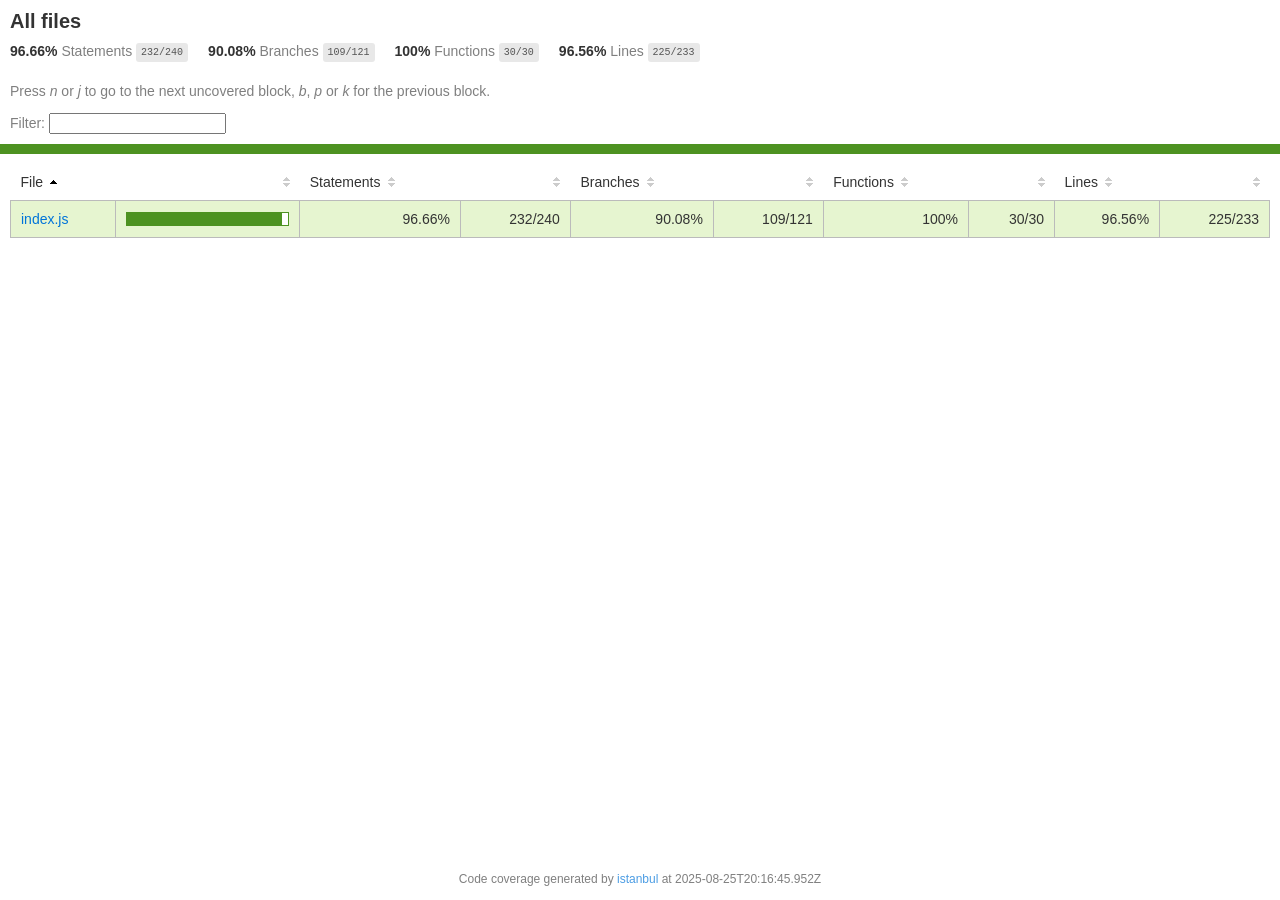
<file: backend/node_modules/kareem/coverage/lcov-report/index.html>
<!doctype html>
<html lang="en">

<head>
    <title>Code coverage report for All files</title>
    <meta charset="utf-8" />
    <link rel="stylesheet" href="prettify.css" />
    <link rel="stylesheet" href="base.css" />
    <link rel="shortcut icon" type="image/x-icon" href="favicon.png" />
    <meta name="viewport" content="width=device-width, initial-scale=1" />
    <style type='text/css'>
        .coverage-summary .sorter {
            background-image: url(sort-arrow-sprite.png);
        }
    </style>
</head>
    
<body>
<div class='wrapper'>
    <div class='pad1'>
        <h1>All files</h1>
        <div class='clearfix'>
            
            <div class='fl pad1y space-right2'>
                <span class="strong">96.66% </span>
                <span class="quiet">Statements</span>
                <span class='fraction'>232/240</span>
            </div>
        
            
            <div class='fl pad1y space-right2'>
                <span class="strong">90.08% </span>
                <span class="quiet">Branches</span>
                <span class='fraction'>109/121</span>
            </div>
        
            
            <div class='fl pad1y space-right2'>
                <span class="strong">100% </span>
                <span class="quiet">Functions</span>
                <span class='fraction'>30/30</span>
            </div>
        
            
            <div class='fl pad1y space-right2'>
                <span class="strong">96.56% </span>
                <span class="quiet">Lines</span>
                <span class='fraction'>225/233</span>
            </div>
        
            
        </div>
        <p class="quiet">
            Press <em>n</em> or <em>j</em> to go to the next uncovered block, <em>b</em>, <em>p</em> or <em>k</em> for the previous block.
        </p>
        <template id="filterTemplate">
            <div class="quiet">
                Filter:
                <input type="search" id="fileSearch">
            </div>
        </template>
    </div>
    <div class='status-line high'></div>
    <div class="pad1">
<table class="coverage-summary">
<thead>
<tr>
   <th data-col="file" data-fmt="html" data-html="true" class="file">File</th>
   <th data-col="pic" data-type="number" data-fmt="html" data-html="true" class="pic"></th>
   <th data-col="statements" data-type="number" data-fmt="pct" class="pct">Statements</th>
   <th data-col="statements_raw" data-type="number" data-fmt="html" class="abs"></th>
   <th data-col="branches" data-type="number" data-fmt="pct" class="pct">Branches</th>
   <th data-col="branches_raw" data-type="number" data-fmt="html" class="abs"></th>
   <th data-col="functions" data-type="number" data-fmt="pct" class="pct">Functions</th>
   <th data-col="functions_raw" data-type="number" data-fmt="html" class="abs"></th>
   <th data-col="lines" data-type="number" data-fmt="pct" class="pct">Lines</th>
   <th data-col="lines_raw" data-type="number" data-fmt="html" class="abs"></th>
</tr>
</thead>
<tbody><tr>
	<td class="file high" data-value="index.js"><a href="index.js.html">index.js</a></td>
	<td data-value="96.66" class="pic high">
	<div class="chart"><div class="cover-fill" style="width: 96%"></div><div class="cover-empty" style="width: 4%"></div></div>
	</td>
	<td data-value="96.66" class="pct high">96.66%</td>
	<td data-value="240" class="abs high">232/240</td>
	<td data-value="90.08" class="pct high">90.08%</td>
	<td data-value="121" class="abs high">109/121</td>
	<td data-value="100" class="pct high">100%</td>
	<td data-value="30" class="abs high">30/30</td>
	<td data-value="96.56" class="pct high">96.56%</td>
	<td data-value="233" class="abs high">225/233</td>
	</tr>

</tbody>
</table>
</div>
                <div class='push'></div><!-- for sticky footer -->
            </div><!-- /wrapper -->
            <div class='footer quiet pad2 space-top1 center small'>
                Code coverage generated by
                <a href="https://istanbul.js.org/" target="_blank" rel="noopener noreferrer">istanbul</a>
                at 2025-08-25T20:16:45.952Z
            </div>
        <script src="prettify.js"></script>
        <script>
            window.onload = function () {
                prettyPrint();
            };
        </script>
        <script src="sorter.js"></script>
        <script src="block-navigation.js"></script>
    </body>
</html>
</file>
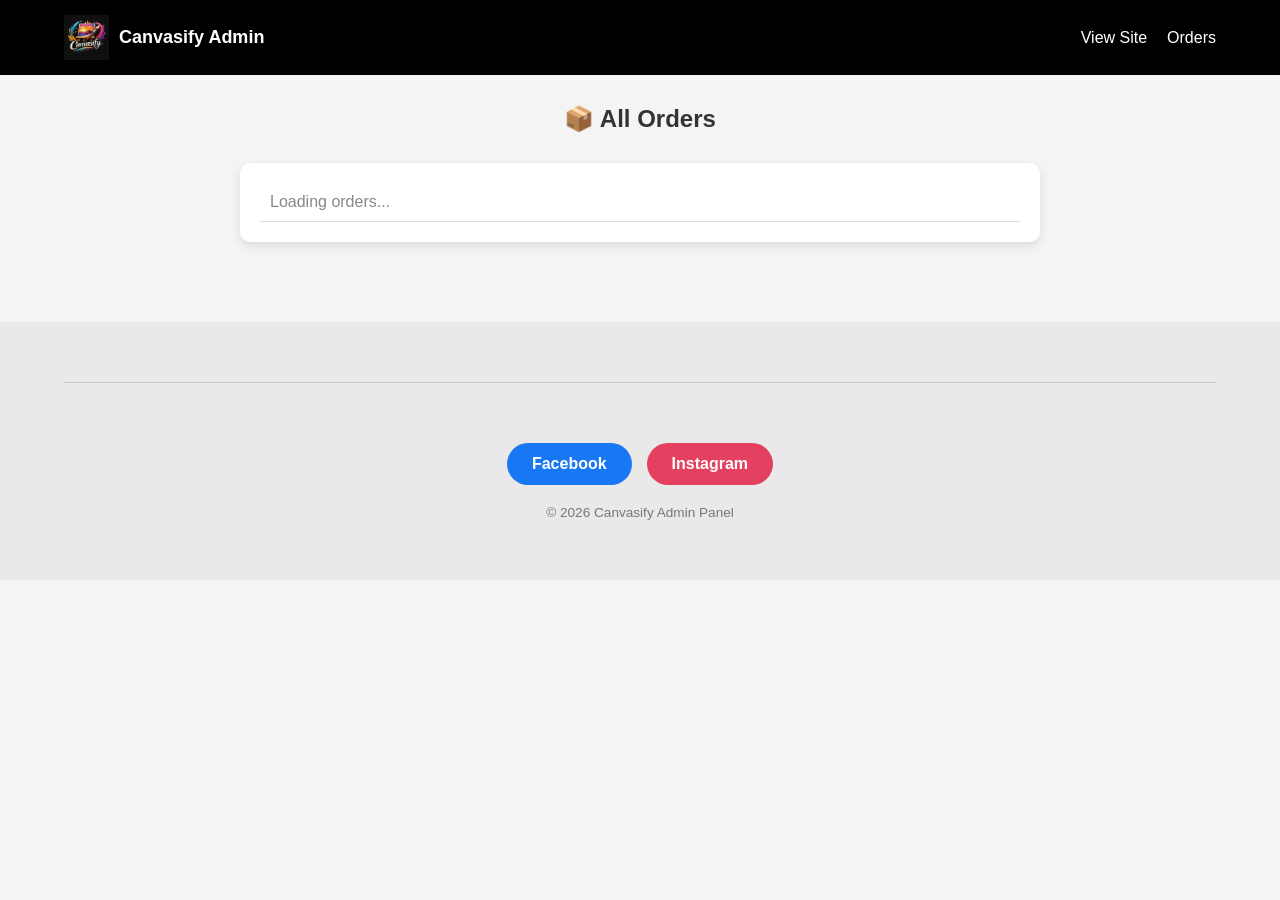
<file: Frontend/admin.html>
<!DOCTYPE html>
<html lang="en">

<head>
    <meta charset="UTF-8">
    <meta name="viewport" content="width=device-width, initial-scale=1.0">
    <title>Admin Panel | Canvasify</title>
    <link rel="stylesheet" href="style.css">

    <!-- Google tag (gtag.js) -->
    <script async src="https://www.googletagmanager.com/gtag/js?id=G-K4T5TC4XE5"></script>
    <script>
        window.dataLayer = window.dataLayer || [];
        function gtag() { dataLayer.push(arguments); }
        gtag('js', new Date());

        gtag('config', 'G-K4T5TC4XE5');
    </script>
</head>

<body>

    <nav class="navbar">
        <div class="logo-area">
            <img src="images/logo.png" alt="Canvasify Logo" class="logo-img">
            <span class="logo-text">Canvasify Admin</span>
        </div>
        <ul class="nav-links">
            <li><a href="index.html">View Site</a></li>
            <li><a href="#orders-section">Orders</a></li>
        </ul>
    </nav>

    <main class="container" id="orders-section">
        <h2 class="section-title">📦 All Orders</h2>
        <div class="checkout-card" style="max-width: 800px;">
            <ul id="orders" style="list-style: none; text-align: left; padding: 0;">
                <li style="padding: 10px; border-bottom: 1px solid #ddd; color: #888;">Loading orders...</li>
            </ul>
        </div>
    </main>

    <footer class="footer-container">
        <section class="social-section">
            <div class="social-icons">
                <a href="https://www.facebook.com/profile.php?id=61572001405707" target="_blank"
                    class="social-btn facebook">Facebook</a>
                <a href="https://www.instagram.com/canvasify._?utm_source=ig_web_button_share_sheet&igsh=ZDNlZDc0MzIxNw=="
                    target="_blank" class="social-btn instagram">Instagram</a>
            </div>
            <p class="copyright">© 2026 Canvasify Admin Panel</p>
        </section>
    </footer>

    <script>
        fetch("http://localhost:5000/orders")
            .then(res => res.json())
            .then(data => {
                const list = document.getElementById("orders");
                list.innerHTML = "";
                data.forEach(order => {
                    const li = document.createElement("li");
                    li.style.padding = "15px";
                    li.style.borderBottom = "1px solid #eee";
                    li.style.display = "flex";
                    li.style.justifyContent = "space-between";
                    li.innerHTML = `<span><strong>Name:</strong> ${order.name}</span><span><strong>Total:</strong> ৳${order.total}</span>`;
                    list.appendChild(li);
                });
            });
    </script>
</body>

</html>
</file>
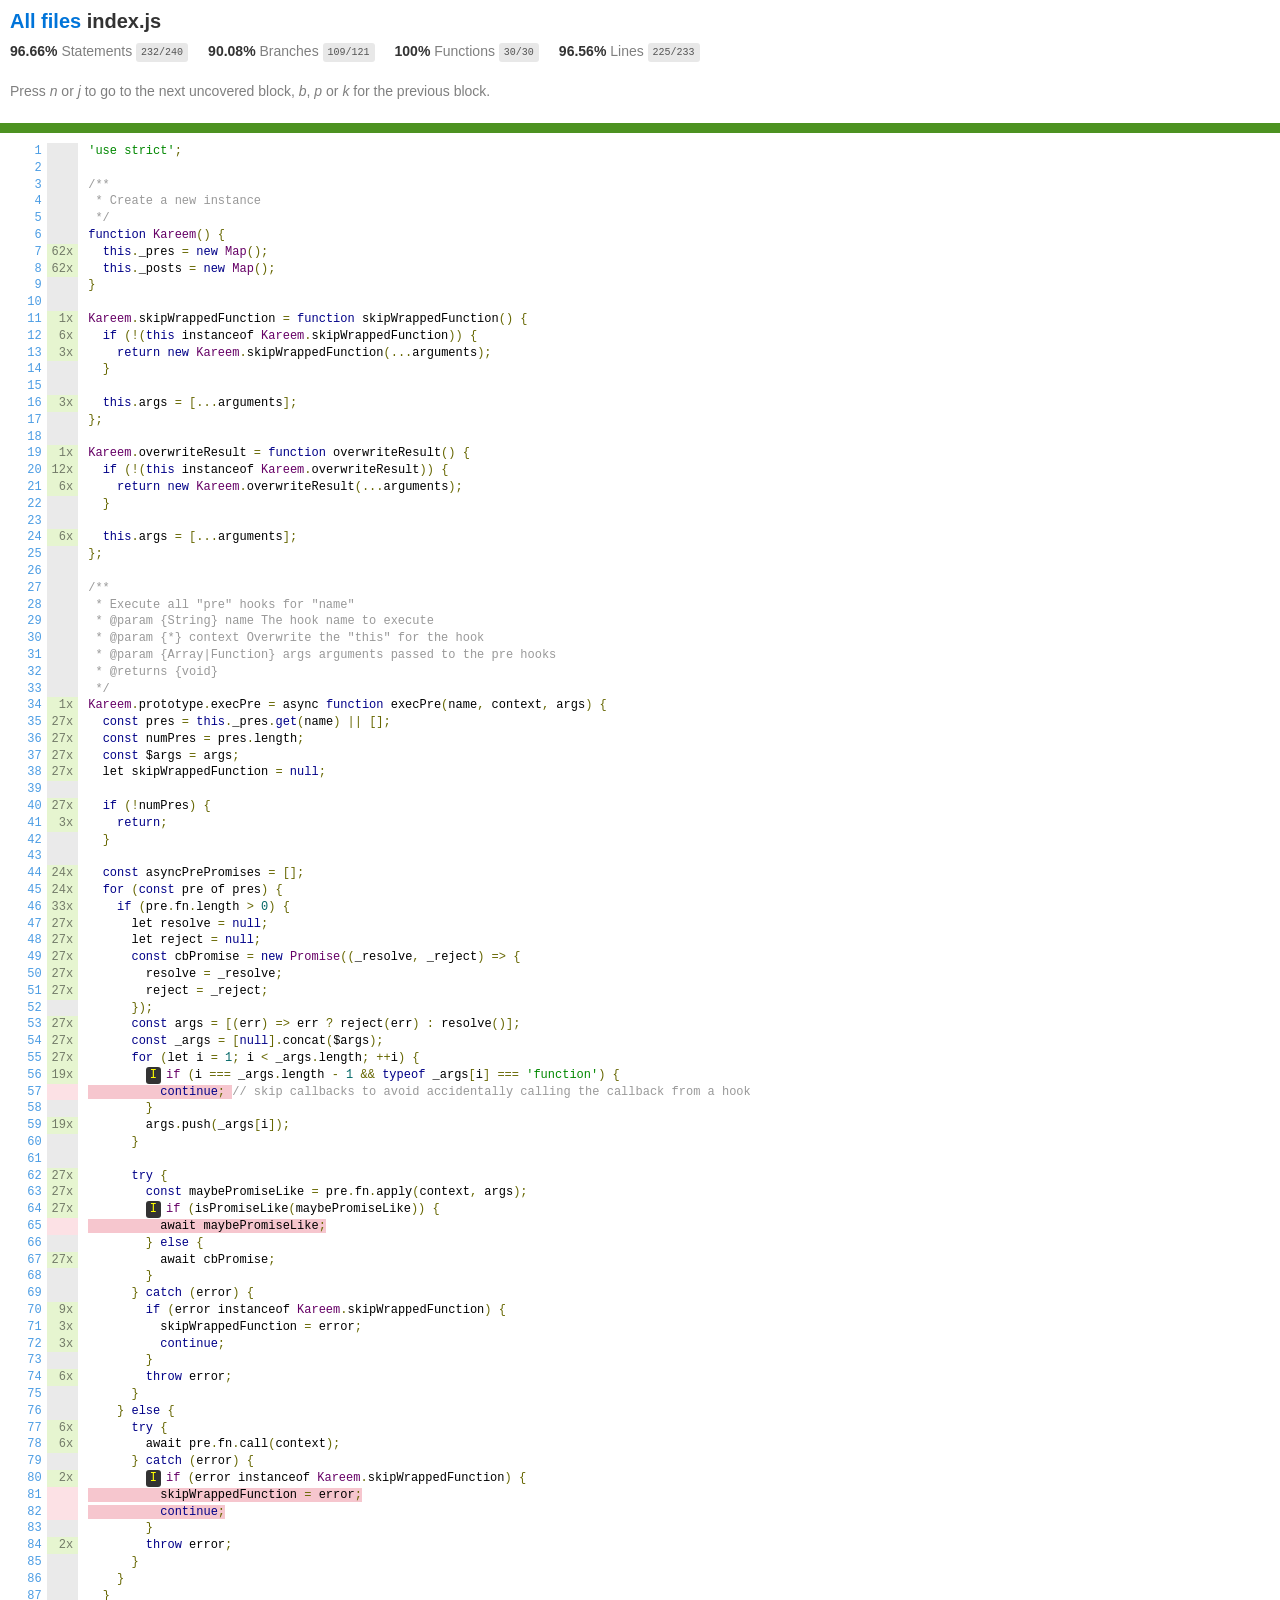
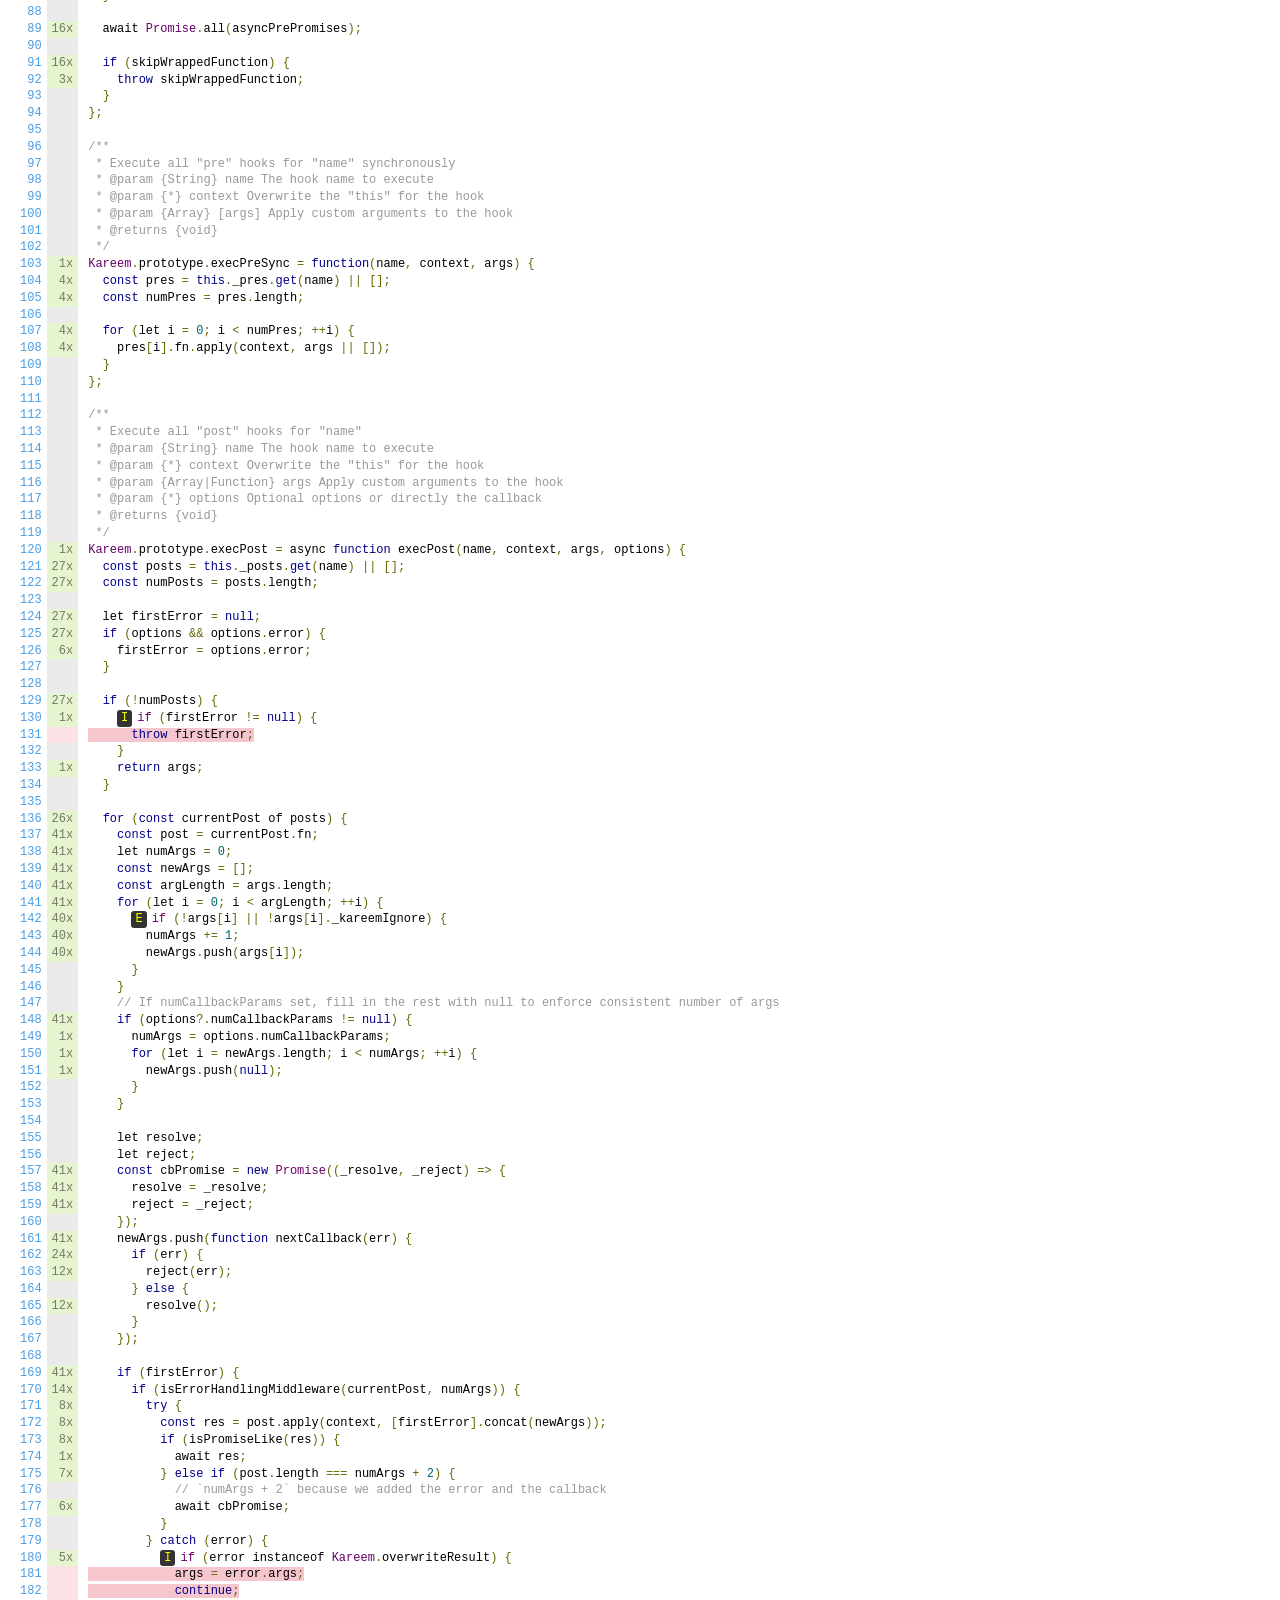
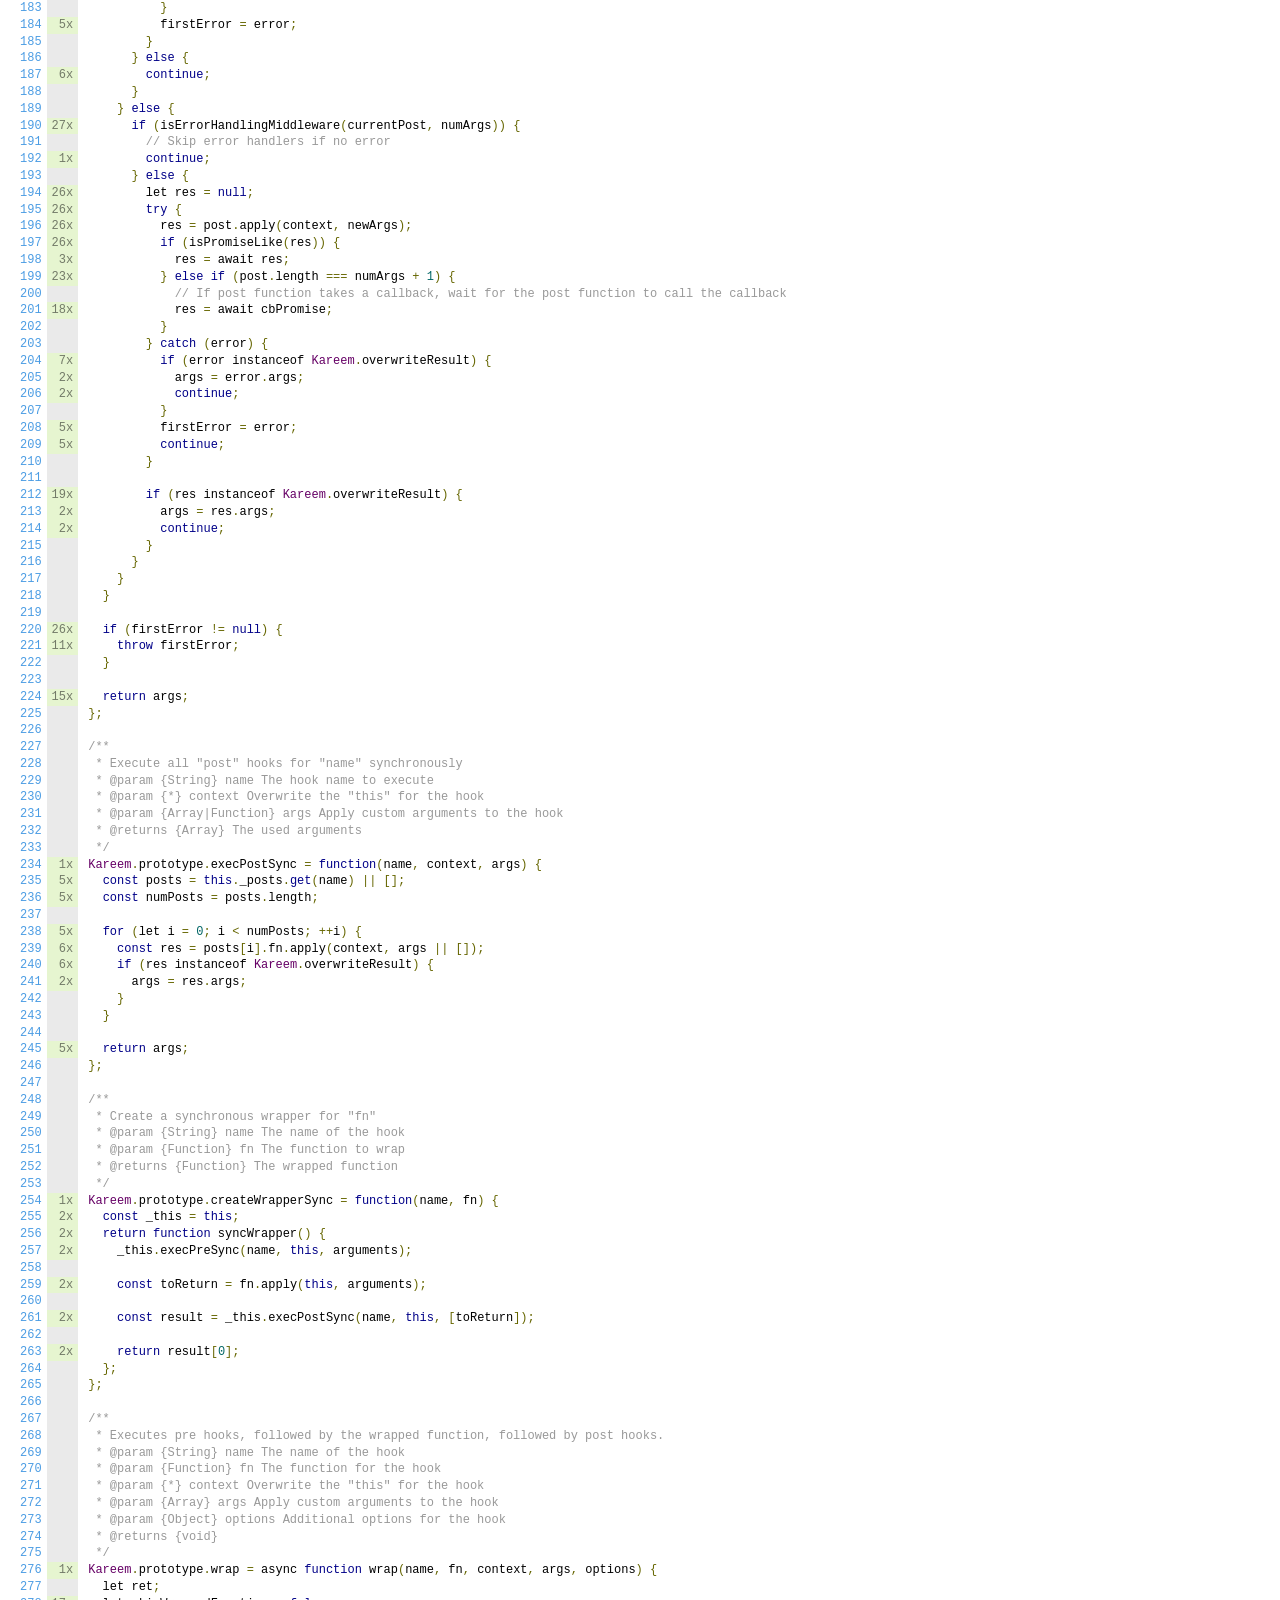
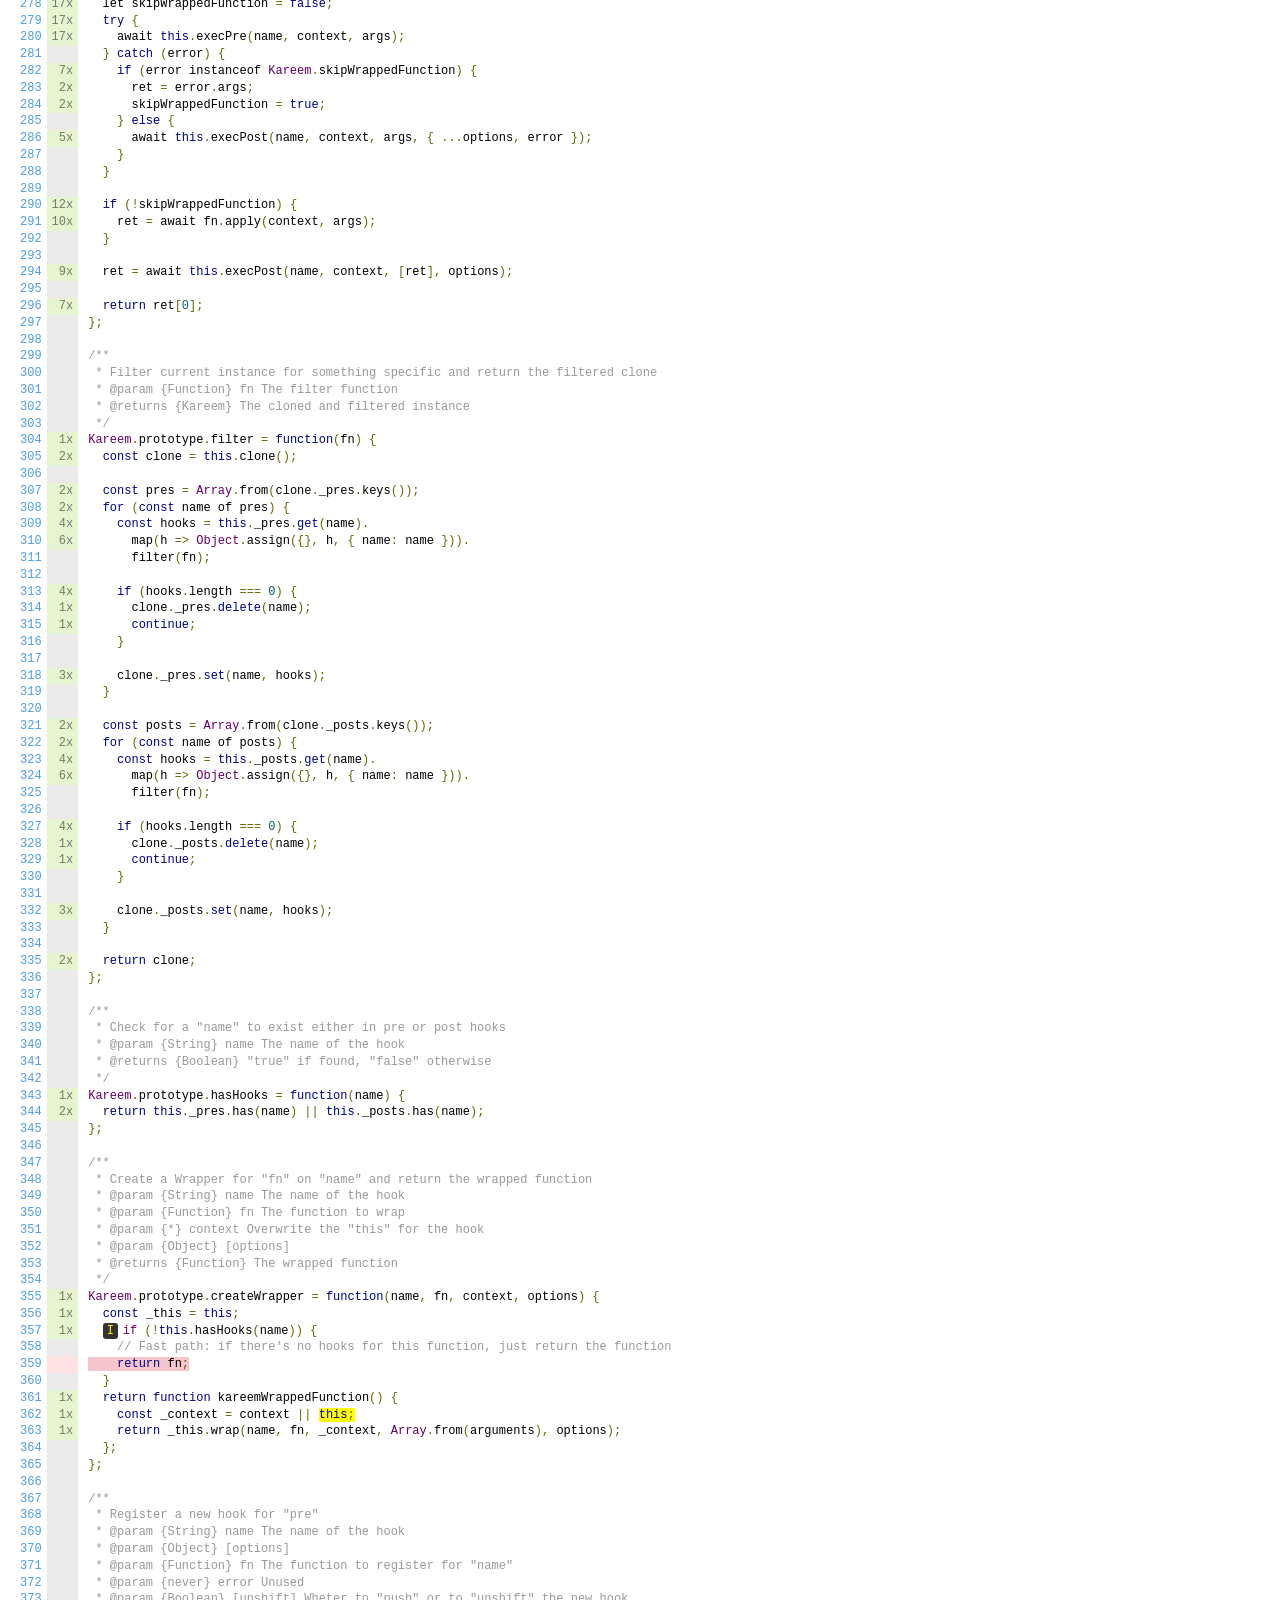
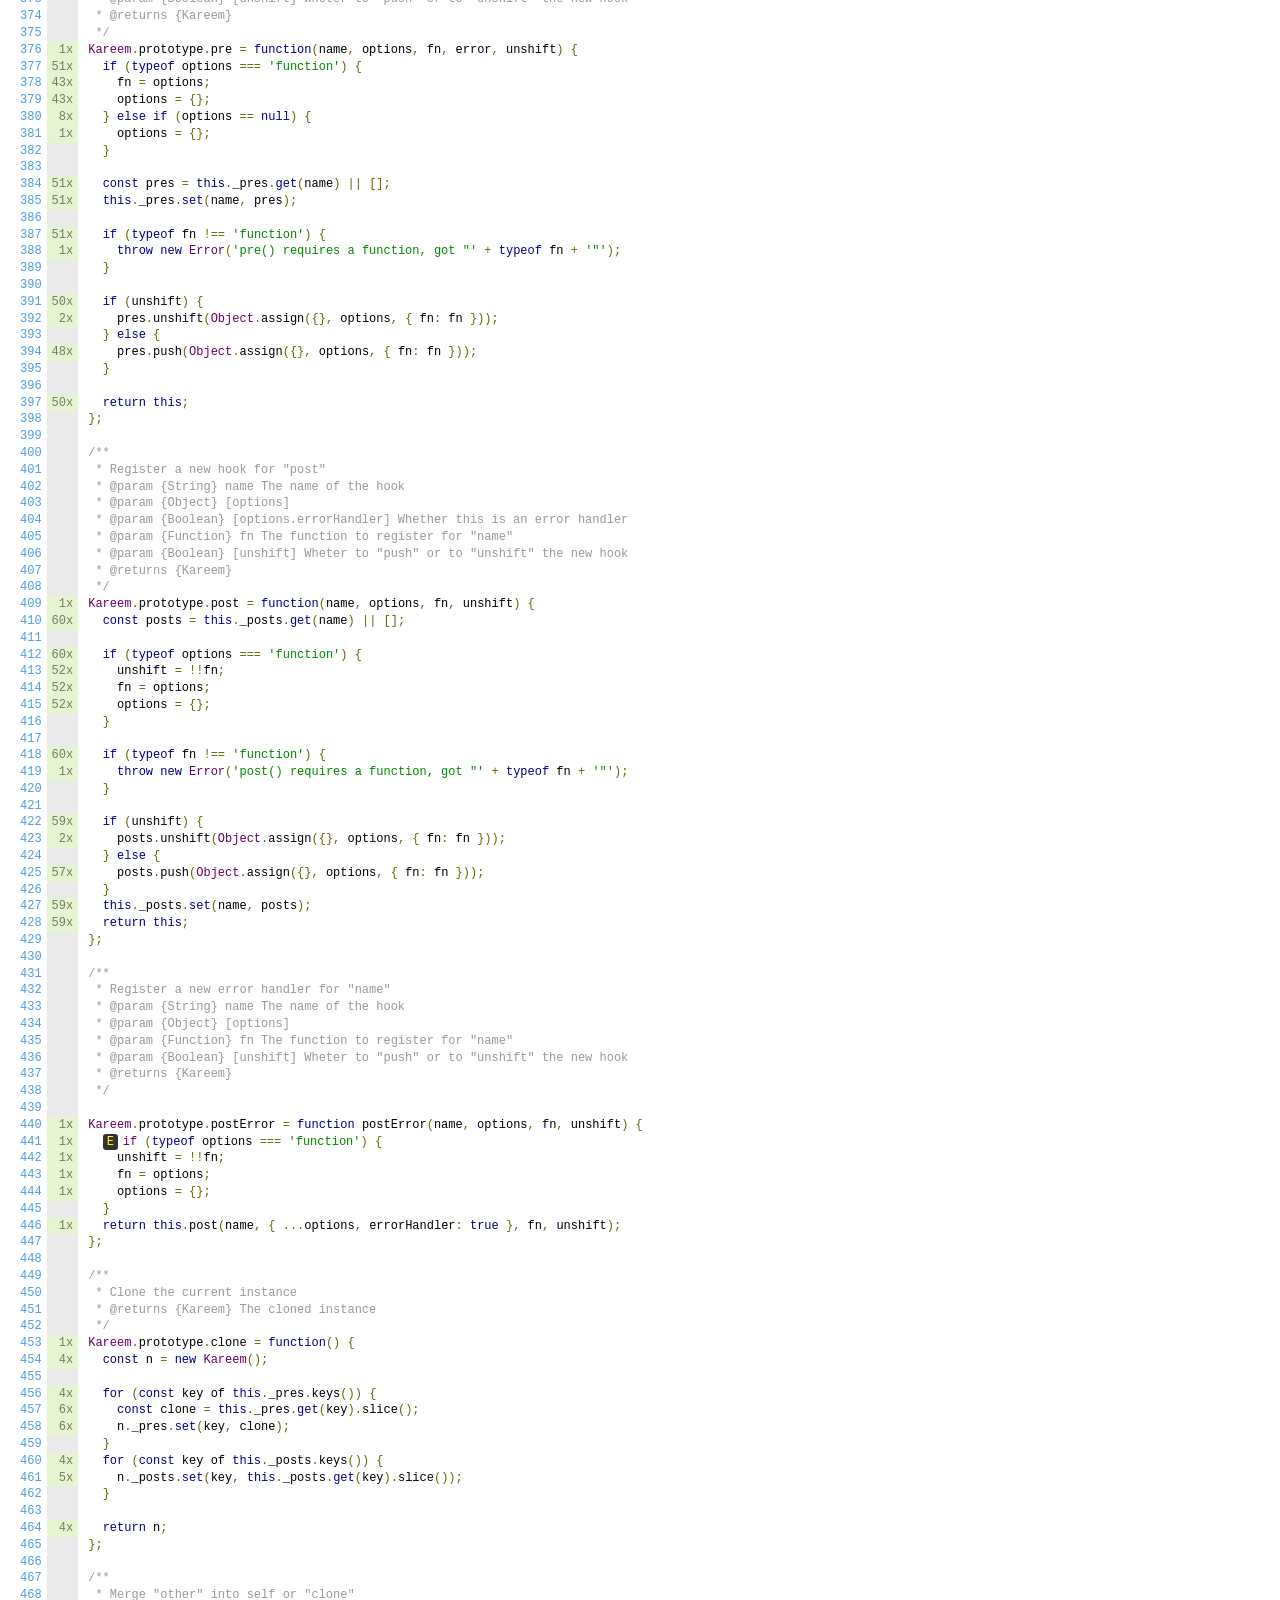
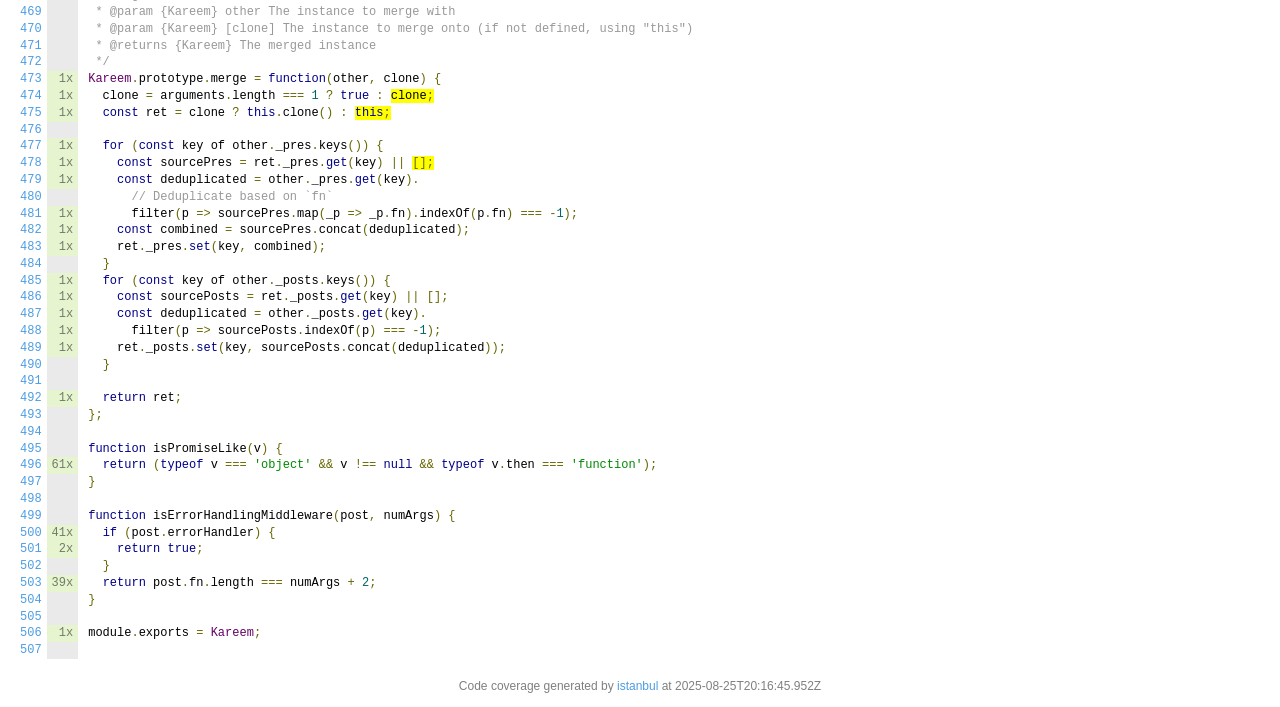
<file: backend/node_modules/kareem/coverage/lcov-report/index.js.html>
<!doctype html>
<html lang="en">

<head>
    <title>Code coverage report for index.js</title>
    <meta charset="utf-8" />
    <link rel="stylesheet" href="prettify.css" />
    <link rel="stylesheet" href="base.css" />
    <link rel="shortcut icon" type="image/x-icon" href="favicon.png" />
    <meta name="viewport" content="width=device-width, initial-scale=1" />
    <style type='text/css'>
        .coverage-summary .sorter {
            background-image: url(sort-arrow-sprite.png);
        }
    </style>
</head>
    
<body>
<div class='wrapper'>
    <div class='pad1'>
        <h1><a href="index.html">All files</a> index.js</h1>
        <div class='clearfix'>
            
            <div class='fl pad1y space-right2'>
                <span class="strong">96.66% </span>
                <span class="quiet">Statements</span>
                <span class='fraction'>232/240</span>
            </div>
        
            
            <div class='fl pad1y space-right2'>
                <span class="strong">90.08% </span>
                <span class="quiet">Branches</span>
                <span class='fraction'>109/121</span>
            </div>
        
            
            <div class='fl pad1y space-right2'>
                <span class="strong">100% </span>
                <span class="quiet">Functions</span>
                <span class='fraction'>30/30</span>
            </div>
        
            
            <div class='fl pad1y space-right2'>
                <span class="strong">96.56% </span>
                <span class="quiet">Lines</span>
                <span class='fraction'>225/233</span>
            </div>
        
            
        </div>
        <p class="quiet">
            Press <em>n</em> or <em>j</em> to go to the next uncovered block, <em>b</em>, <em>p</em> or <em>k</em> for the previous block.
        </p>
        <template id="filterTemplate">
            <div class="quiet">
                Filter:
                <input type="search" id="fileSearch">
            </div>
        </template>
    </div>
    <div class='status-line high'></div>
    <pre><table class="coverage">
<tr><td class="line-count quiet"><a name='L1'></a><a href='#L1'>1</a>
<a name='L2'></a><a href='#L2'>2</a>
<a name='L3'></a><a href='#L3'>3</a>
<a name='L4'></a><a href='#L4'>4</a>
<a name='L5'></a><a href='#L5'>5</a>
<a name='L6'></a><a href='#L6'>6</a>
<a name='L7'></a><a href='#L7'>7</a>
<a name='L8'></a><a href='#L8'>8</a>
<a name='L9'></a><a href='#L9'>9</a>
<a name='L10'></a><a href='#L10'>10</a>
<a name='L11'></a><a href='#L11'>11</a>
<a name='L12'></a><a href='#L12'>12</a>
<a name='L13'></a><a href='#L13'>13</a>
<a name='L14'></a><a href='#L14'>14</a>
<a name='L15'></a><a href='#L15'>15</a>
<a name='L16'></a><a href='#L16'>16</a>
<a name='L17'></a><a href='#L17'>17</a>
<a name='L18'></a><a href='#L18'>18</a>
<a name='L19'></a><a href='#L19'>19</a>
<a name='L20'></a><a href='#L20'>20</a>
<a name='L21'></a><a href='#L21'>21</a>
<a name='L22'></a><a href='#L22'>22</a>
<a name='L23'></a><a href='#L23'>23</a>
<a name='L24'></a><a href='#L24'>24</a>
<a name='L25'></a><a href='#L25'>25</a>
<a name='L26'></a><a href='#L26'>26</a>
<a name='L27'></a><a href='#L27'>27</a>
<a name='L28'></a><a href='#L28'>28</a>
<a name='L29'></a><a href='#L29'>29</a>
<a name='L30'></a><a href='#L30'>30</a>
<a name='L31'></a><a href='#L31'>31</a>
<a name='L32'></a><a href='#L32'>32</a>
<a name='L33'></a><a href='#L33'>33</a>
<a name='L34'></a><a href='#L34'>34</a>
<a name='L35'></a><a href='#L35'>35</a>
<a name='L36'></a><a href='#L36'>36</a>
<a name='L37'></a><a href='#L37'>37</a>
<a name='L38'></a><a href='#L38'>38</a>
<a name='L39'></a><a href='#L39'>39</a>
<a name='L40'></a><a href='#L40'>40</a>
<a name='L41'></a><a href='#L41'>41</a>
<a name='L42'></a><a href='#L42'>42</a>
<a name='L43'></a><a href='#L43'>43</a>
<a name='L44'></a><a href='#L44'>44</a>
<a name='L45'></a><a href='#L45'>45</a>
<a name='L46'></a><a href='#L46'>46</a>
<a name='L47'></a><a href='#L47'>47</a>
<a name='L48'></a><a href='#L48'>48</a>
<a name='L49'></a><a href='#L49'>49</a>
<a name='L50'></a><a href='#L50'>50</a>
<a name='L51'></a><a href='#L51'>51</a>
<a name='L52'></a><a href='#L52'>52</a>
<a name='L53'></a><a href='#L53'>53</a>
<a name='L54'></a><a href='#L54'>54</a>
<a name='L55'></a><a href='#L55'>55</a>
<a name='L56'></a><a href='#L56'>56</a>
<a name='L57'></a><a href='#L57'>57</a>
<a name='L58'></a><a href='#L58'>58</a>
<a name='L59'></a><a href='#L59'>59</a>
<a name='L60'></a><a href='#L60'>60</a>
<a name='L61'></a><a href='#L61'>61</a>
<a name='L62'></a><a href='#L62'>62</a>
<a name='L63'></a><a href='#L63'>63</a>
<a name='L64'></a><a href='#L64'>64</a>
<a name='L65'></a><a href='#L65'>65</a>
<a name='L66'></a><a href='#L66'>66</a>
<a name='L67'></a><a href='#L67'>67</a>
<a name='L68'></a><a href='#L68'>68</a>
<a name='L69'></a><a href='#L69'>69</a>
<a name='L70'></a><a href='#L70'>70</a>
<a name='L71'></a><a href='#L71'>71</a>
<a name='L72'></a><a href='#L72'>72</a>
<a name='L73'></a><a href='#L73'>73</a>
<a name='L74'></a><a href='#L74'>74</a>
<a name='L75'></a><a href='#L75'>75</a>
<a name='L76'></a><a href='#L76'>76</a>
<a name='L77'></a><a href='#L77'>77</a>
<a name='L78'></a><a href='#L78'>78</a>
<a name='L79'></a><a href='#L79'>79</a>
<a name='L80'></a><a href='#L80'>80</a>
<a name='L81'></a><a href='#L81'>81</a>
<a name='L82'></a><a href='#L82'>82</a>
<a name='L83'></a><a href='#L83'>83</a>
<a name='L84'></a><a href='#L84'>84</a>
<a name='L85'></a><a href='#L85'>85</a>
<a name='L86'></a><a href='#L86'>86</a>
<a name='L87'></a><a href='#L87'>87</a>
<a name='L88'></a><a href='#L88'>88</a>
<a name='L89'></a><a href='#L89'>89</a>
<a name='L90'></a><a href='#L90'>90</a>
<a name='L91'></a><a href='#L91'>91</a>
<a name='L92'></a><a href='#L92'>92</a>
<a name='L93'></a><a href='#L93'>93</a>
<a name='L94'></a><a href='#L94'>94</a>
<a name='L95'></a><a href='#L95'>95</a>
<a name='L96'></a><a href='#L96'>96</a>
<a name='L97'></a><a href='#L97'>97</a>
<a name='L98'></a><a href='#L98'>98</a>
<a name='L99'></a><a href='#L99'>99</a>
<a name='L100'></a><a href='#L100'>100</a>
<a name='L101'></a><a href='#L101'>101</a>
<a name='L102'></a><a href='#L102'>102</a>
<a name='L103'></a><a href='#L103'>103</a>
<a name='L104'></a><a href='#L104'>104</a>
<a name='L105'></a><a href='#L105'>105</a>
<a name='L106'></a><a href='#L106'>106</a>
<a name='L107'></a><a href='#L107'>107</a>
<a name='L108'></a><a href='#L108'>108</a>
<a name='L109'></a><a href='#L109'>109</a>
<a name='L110'></a><a href='#L110'>110</a>
<a name='L111'></a><a href='#L111'>111</a>
<a name='L112'></a><a href='#L112'>112</a>
<a name='L113'></a><a href='#L113'>113</a>
<a name='L114'></a><a href='#L114'>114</a>
<a name='L115'></a><a href='#L115'>115</a>
<a name='L116'></a><a href='#L116'>116</a>
<a name='L117'></a><a href='#L117'>117</a>
<a name='L118'></a><a href='#L118'>118</a>
<a name='L119'></a><a href='#L119'>119</a>
<a name='L120'></a><a href='#L120'>120</a>
<a name='L121'></a><a href='#L121'>121</a>
<a name='L122'></a><a href='#L122'>122</a>
<a name='L123'></a><a href='#L123'>123</a>
<a name='L124'></a><a href='#L124'>124</a>
<a name='L125'></a><a href='#L125'>125</a>
<a name='L126'></a><a href='#L126'>126</a>
<a name='L127'></a><a href='#L127'>127</a>
<a name='L128'></a><a href='#L128'>128</a>
<a name='L129'></a><a href='#L129'>129</a>
<a name='L130'></a><a href='#L130'>130</a>
<a name='L131'></a><a href='#L131'>131</a>
<a name='L132'></a><a href='#L132'>132</a>
<a name='L133'></a><a href='#L133'>133</a>
<a name='L134'></a><a href='#L134'>134</a>
<a name='L135'></a><a href='#L135'>135</a>
<a name='L136'></a><a href='#L136'>136</a>
<a name='L137'></a><a href='#L137'>137</a>
<a name='L138'></a><a href='#L138'>138</a>
<a name='L139'></a><a href='#L139'>139</a>
<a name='L140'></a><a href='#L140'>140</a>
<a name='L141'></a><a href='#L141'>141</a>
<a name='L142'></a><a href='#L142'>142</a>
<a name='L143'></a><a href='#L143'>143</a>
<a name='L144'></a><a href='#L144'>144</a>
<a name='L145'></a><a href='#L145'>145</a>
<a name='L146'></a><a href='#L146'>146</a>
<a name='L147'></a><a href='#L147'>147</a>
<a name='L148'></a><a href='#L148'>148</a>
<a name='L149'></a><a href='#L149'>149</a>
<a name='L150'></a><a href='#L150'>150</a>
<a name='L151'></a><a href='#L151'>151</a>
<a name='L152'></a><a href='#L152'>152</a>
<a name='L153'></a><a href='#L153'>153</a>
<a name='L154'></a><a href='#L154'>154</a>
<a name='L155'></a><a href='#L155'>155</a>
<a name='L156'></a><a href='#L156'>156</a>
<a name='L157'></a><a href='#L157'>157</a>
<a name='L158'></a><a href='#L158'>158</a>
<a name='L159'></a><a href='#L159'>159</a>
<a name='L160'></a><a href='#L160'>160</a>
<a name='L161'></a><a href='#L161'>161</a>
<a name='L162'></a><a href='#L162'>162</a>
<a name='L163'></a><a href='#L163'>163</a>
<a name='L164'></a><a href='#L164'>164</a>
<a name='L165'></a><a href='#L165'>165</a>
<a name='L166'></a><a href='#L166'>166</a>
<a name='L167'></a><a href='#L167'>167</a>
<a name='L168'></a><a href='#L168'>168</a>
<a name='L169'></a><a href='#L169'>169</a>
<a name='L170'></a><a href='#L170'>170</a>
<a name='L171'></a><a href='#L171'>171</a>
<a name='L172'></a><a href='#L172'>172</a>
<a name='L173'></a><a href='#L173'>173</a>
<a name='L174'></a><a href='#L174'>174</a>
<a name='L175'></a><a href='#L175'>175</a>
<a name='L176'></a><a href='#L176'>176</a>
<a name='L177'></a><a href='#L177'>177</a>
<a name='L178'></a><a href='#L178'>178</a>
<a name='L179'></a><a href='#L179'>179</a>
<a name='L180'></a><a href='#L180'>180</a>
<a name='L181'></a><a href='#L181'>181</a>
<a name='L182'></a><a href='#L182'>182</a>
<a name='L183'></a><a href='#L183'>183</a>
<a name='L184'></a><a href='#L184'>184</a>
<a name='L185'></a><a href='#L185'>185</a>
<a name='L186'></a><a href='#L186'>186</a>
<a name='L187'></a><a href='#L187'>187</a>
<a name='L188'></a><a href='#L188'>188</a>
<a name='L189'></a><a href='#L189'>189</a>
<a name='L190'></a><a href='#L190'>190</a>
<a name='L191'></a><a href='#L191'>191</a>
<a name='L192'></a><a href='#L192'>192</a>
<a name='L193'></a><a href='#L193'>193</a>
<a name='L194'></a><a href='#L194'>194</a>
<a name='L195'></a><a href='#L195'>195</a>
<a name='L196'></a><a href='#L196'>196</a>
<a name='L197'></a><a href='#L197'>197</a>
<a name='L198'></a><a href='#L198'>198</a>
<a name='L199'></a><a href='#L199'>199</a>
<a name='L200'></a><a href='#L200'>200</a>
<a name='L201'></a><a href='#L201'>201</a>
<a name='L202'></a><a href='#L202'>202</a>
<a name='L203'></a><a href='#L203'>203</a>
<a name='L204'></a><a href='#L204'>204</a>
<a name='L205'></a><a href='#L205'>205</a>
<a name='L206'></a><a href='#L206'>206</a>
<a name='L207'></a><a href='#L207'>207</a>
<a name='L208'></a><a href='#L208'>208</a>
<a name='L209'></a><a href='#L209'>209</a>
<a name='L210'></a><a href='#L210'>210</a>
<a name='L211'></a><a href='#L211'>211</a>
<a name='L212'></a><a href='#L212'>212</a>
<a name='L213'></a><a href='#L213'>213</a>
<a name='L214'></a><a href='#L214'>214</a>
<a name='L215'></a><a href='#L215'>215</a>
<a name='L216'></a><a href='#L216'>216</a>
<a name='L217'></a><a href='#L217'>217</a>
<a name='L218'></a><a href='#L218'>218</a>
<a name='L219'></a><a href='#L219'>219</a>
<a name='L220'></a><a href='#L220'>220</a>
<a name='L221'></a><a href='#L221'>221</a>
<a name='L222'></a><a href='#L222'>222</a>
<a name='L223'></a><a href='#L223'>223</a>
<a name='L224'></a><a href='#L224'>224</a>
<a name='L225'></a><a href='#L225'>225</a>
<a name='L226'></a><a href='#L226'>226</a>
<a name='L227'></a><a href='#L227'>227</a>
<a name='L228'></a><a href='#L228'>228</a>
<a name='L229'></a><a href='#L229'>229</a>
<a name='L230'></a><a href='#L230'>230</a>
<a name='L231'></a><a href='#L231'>231</a>
<a name='L232'></a><a href='#L232'>232</a>
<a name='L233'></a><a href='#L233'>233</a>
<a name='L234'></a><a href='#L234'>234</a>
<a name='L235'></a><a href='#L235'>235</a>
<a name='L236'></a><a href='#L236'>236</a>
<a name='L237'></a><a href='#L237'>237</a>
<a name='L238'></a><a href='#L238'>238</a>
<a name='L239'></a><a href='#L239'>239</a>
<a name='L240'></a><a href='#L240'>240</a>
<a name='L241'></a><a href='#L241'>241</a>
<a name='L242'></a><a href='#L242'>242</a>
<a name='L243'></a><a href='#L243'>243</a>
<a name='L244'></a><a href='#L244'>244</a>
<a name='L245'></a><a href='#L245'>245</a>
<a name='L246'></a><a href='#L246'>246</a>
<a name='L247'></a><a href='#L247'>247</a>
<a name='L248'></a><a href='#L248'>248</a>
<a name='L249'></a><a href='#L249'>249</a>
<a name='L250'></a><a href='#L250'>250</a>
<a name='L251'></a><a href='#L251'>251</a>
<a name='L252'></a><a href='#L252'>252</a>
<a name='L253'></a><a href='#L253'>253</a>
<a name='L254'></a><a href='#L254'>254</a>
<a name='L255'></a><a href='#L255'>255</a>
<a name='L256'></a><a href='#L256'>256</a>
<a name='L257'></a><a href='#L257'>257</a>
<a name='L258'></a><a href='#L258'>258</a>
<a name='L259'></a><a href='#L259'>259</a>
<a name='L260'></a><a href='#L260'>260</a>
<a name='L261'></a><a href='#L261'>261</a>
<a name='L262'></a><a href='#L262'>262</a>
<a name='L263'></a><a href='#L263'>263</a>
<a name='L264'></a><a href='#L264'>264</a>
<a name='L265'></a><a href='#L265'>265</a>
<a name='L266'></a><a href='#L266'>266</a>
<a name='L267'></a><a href='#L267'>267</a>
<a name='L268'></a><a href='#L268'>268</a>
<a name='L269'></a><a href='#L269'>269</a>
<a name='L270'></a><a href='#L270'>270</a>
<a name='L271'></a><a href='#L271'>271</a>
<a name='L272'></a><a href='#L272'>272</a>
<a name='L273'></a><a href='#L273'>273</a>
<a name='L274'></a><a href='#L274'>274</a>
<a name='L275'></a><a href='#L275'>275</a>
<a name='L276'></a><a href='#L276'>276</a>
<a name='L277'></a><a href='#L277'>277</a>
<a name='L278'></a><a href='#L278'>278</a>
<a name='L279'></a><a href='#L279'>279</a>
<a name='L280'></a><a href='#L280'>280</a>
<a name='L281'></a><a href='#L281'>281</a>
<a name='L282'></a><a href='#L282'>282</a>
<a name='L283'></a><a href='#L283'>283</a>
<a name='L284'></a><a href='#L284'>284</a>
<a name='L285'></a><a href='#L285'>285</a>
<a name='L286'></a><a href='#L286'>286</a>
<a name='L287'></a><a href='#L287'>287</a>
<a name='L288'></a><a href='#L288'>288</a>
<a name='L289'></a><a href='#L289'>289</a>
<a name='L290'></a><a href='#L290'>290</a>
<a name='L291'></a><a href='#L291'>291</a>
<a name='L292'></a><a href='#L292'>292</a>
<a name='L293'></a><a href='#L293'>293</a>
<a name='L294'></a><a href='#L294'>294</a>
<a name='L295'></a><a href='#L295'>295</a>
<a name='L296'></a><a href='#L296'>296</a>
<a name='L297'></a><a href='#L297'>297</a>
<a name='L298'></a><a href='#L298'>298</a>
<a name='L299'></a><a href='#L299'>299</a>
<a name='L300'></a><a href='#L300'>300</a>
<a name='L301'></a><a href='#L301'>301</a>
<a name='L302'></a><a href='#L302'>302</a>
<a name='L303'></a><a href='#L303'>303</a>
<a name='L304'></a><a href='#L304'>304</a>
<a name='L305'></a><a href='#L305'>305</a>
<a name='L306'></a><a href='#L306'>306</a>
<a name='L307'></a><a href='#L307'>307</a>
<a name='L308'></a><a href='#L308'>308</a>
<a name='L309'></a><a href='#L309'>309</a>
<a name='L310'></a><a href='#L310'>310</a>
<a name='L311'></a><a href='#L311'>311</a>
<a name='L312'></a><a href='#L312'>312</a>
<a name='L313'></a><a href='#L313'>313</a>
<a name='L314'></a><a href='#L314'>314</a>
<a name='L315'></a><a href='#L315'>315</a>
<a name='L316'></a><a href='#L316'>316</a>
<a name='L317'></a><a href='#L317'>317</a>
<a name='L318'></a><a href='#L318'>318</a>
<a name='L319'></a><a href='#L319'>319</a>
<a name='L320'></a><a href='#L320'>320</a>
<a name='L321'></a><a href='#L321'>321</a>
<a name='L322'></a><a href='#L322'>322</a>
<a name='L323'></a><a href='#L323'>323</a>
<a name='L324'></a><a href='#L324'>324</a>
<a name='L325'></a><a href='#L325'>325</a>
<a name='L326'></a><a href='#L326'>326</a>
<a name='L327'></a><a href='#L327'>327</a>
<a name='L328'></a><a href='#L328'>328</a>
<a name='L329'></a><a href='#L329'>329</a>
<a name='L330'></a><a href='#L330'>330</a>
<a name='L331'></a><a href='#L331'>331</a>
<a name='L332'></a><a href='#L332'>332</a>
<a name='L333'></a><a href='#L333'>333</a>
<a name='L334'></a><a href='#L334'>334</a>
<a name='L335'></a><a href='#L335'>335</a>
<a name='L336'></a><a href='#L336'>336</a>
<a name='L337'></a><a href='#L337'>337</a>
<a name='L338'></a><a href='#L338'>338</a>
<a name='L339'></a><a href='#L339'>339</a>
<a name='L340'></a><a href='#L340'>340</a>
<a name='L341'></a><a href='#L341'>341</a>
<a name='L342'></a><a href='#L342'>342</a>
<a name='L343'></a><a href='#L343'>343</a>
<a name='L344'></a><a href='#L344'>344</a>
<a name='L345'></a><a href='#L345'>345</a>
<a name='L346'></a><a href='#L346'>346</a>
<a name='L347'></a><a href='#L347'>347</a>
<a name='L348'></a><a href='#L348'>348</a>
<a name='L349'></a><a href='#L349'>349</a>
<a name='L350'></a><a href='#L350'>350</a>
<a name='L351'></a><a href='#L351'>351</a>
<a name='L352'></a><a href='#L352'>352</a>
<a name='L353'></a><a href='#L353'>353</a>
<a name='L354'></a><a href='#L354'>354</a>
<a name='L355'></a><a href='#L355'>355</a>
<a name='L356'></a><a href='#L356'>356</a>
<a name='L357'></a><a href='#L357'>357</a>
<a name='L358'></a><a href='#L358'>358</a>
<a name='L359'></a><a href='#L359'>359</a>
<a name='L360'></a><a href='#L360'>360</a>
<a name='L361'></a><a href='#L361'>361</a>
<a name='L362'></a><a href='#L362'>362</a>
<a name='L363'></a><a href='#L363'>363</a>
<a name='L364'></a><a href='#L364'>364</a>
<a name='L365'></a><a href='#L365'>365</a>
<a name='L366'></a><a href='#L366'>366</a>
<a name='L367'></a><a href='#L367'>367</a>
<a name='L368'></a><a href='#L368'>368</a>
<a name='L369'></a><a href='#L369'>369</a>
<a name='L370'></a><a href='#L370'>370</a>
<a name='L371'></a><a href='#L371'>371</a>
<a name='L372'></a><a href='#L372'>372</a>
<a name='L373'></a><a href='#L373'>373</a>
<a name='L374'></a><a href='#L374'>374</a>
<a name='L375'></a><a href='#L375'>375</a>
<a name='L376'></a><a href='#L376'>376</a>
<a name='L377'></a><a href='#L377'>377</a>
<a name='L378'></a><a href='#L378'>378</a>
<a name='L379'></a><a href='#L379'>379</a>
<a name='L380'></a><a href='#L380'>380</a>
<a name='L381'></a><a href='#L381'>381</a>
<a name='L382'></a><a href='#L382'>382</a>
<a name='L383'></a><a href='#L383'>383</a>
<a name='L384'></a><a href='#L384'>384</a>
<a name='L385'></a><a href='#L385'>385</a>
<a name='L386'></a><a href='#L386'>386</a>
<a name='L387'></a><a href='#L387'>387</a>
<a name='L388'></a><a href='#L388'>388</a>
<a name='L389'></a><a href='#L389'>389</a>
<a name='L390'></a><a href='#L390'>390</a>
<a name='L391'></a><a href='#L391'>391</a>
<a name='L392'></a><a href='#L392'>392</a>
<a name='L393'></a><a href='#L393'>393</a>
<a name='L394'></a><a href='#L394'>394</a>
<a name='L395'></a><a href='#L395'>395</a>
<a name='L396'></a><a href='#L396'>396</a>
<a name='L397'></a><a href='#L397'>397</a>
<a name='L398'></a><a href='#L398'>398</a>
<a name='L399'></a><a href='#L399'>399</a>
<a name='L400'></a><a href='#L400'>400</a>
<a name='L401'></a><a href='#L401'>401</a>
<a name='L402'></a><a href='#L402'>402</a>
<a name='L403'></a><a href='#L403'>403</a>
<a name='L404'></a><a href='#L404'>404</a>
<a name='L405'></a><a href='#L405'>405</a>
<a name='L406'></a><a href='#L406'>406</a>
<a name='L407'></a><a href='#L407'>407</a>
<a name='L408'></a><a href='#L408'>408</a>
<a name='L409'></a><a href='#L409'>409</a>
<a name='L410'></a><a href='#L410'>410</a>
<a name='L411'></a><a href='#L411'>411</a>
<a name='L412'></a><a href='#L412'>412</a>
<a name='L413'></a><a href='#L413'>413</a>
<a name='L414'></a><a href='#L414'>414</a>
<a name='L415'></a><a href='#L415'>415</a>
<a name='L416'></a><a href='#L416'>416</a>
<a name='L417'></a><a href='#L417'>417</a>
<a name='L418'></a><a href='#L418'>418</a>
<a name='L419'></a><a href='#L419'>419</a>
<a name='L420'></a><a href='#L420'>420</a>
<a name='L421'></a><a href='#L421'>421</a>
<a name='L422'></a><a href='#L422'>422</a>
<a name='L423'></a><a href='#L423'>423</a>
<a name='L424'></a><a href='#L424'>424</a>
<a name='L425'></a><a href='#L425'>425</a>
<a name='L426'></a><a href='#L426'>426</a>
<a name='L427'></a><a href='#L427'>427</a>
<a name='L428'></a><a href='#L428'>428</a>
<a name='L429'></a><a href='#L429'>429</a>
<a name='L430'></a><a href='#L430'>430</a>
<a name='L431'></a><a href='#L431'>431</a>
<a name='L432'></a><a href='#L432'>432</a>
<a name='L433'></a><a href='#L433'>433</a>
<a name='L434'></a><a href='#L434'>434</a>
<a name='L435'></a><a href='#L435'>435</a>
<a name='L436'></a><a href='#L436'>436</a>
<a name='L437'></a><a href='#L437'>437</a>
<a name='L438'></a><a href='#L438'>438</a>
<a name='L439'></a><a href='#L439'>439</a>
<a name='L440'></a><a href='#L440'>440</a>
<a name='L441'></a><a href='#L441'>441</a>
<a name='L442'></a><a href='#L442'>442</a>
<a name='L443'></a><a href='#L443'>443</a>
<a name='L444'></a><a href='#L444'>444</a>
<a name='L445'></a><a href='#L445'>445</a>
<a name='L446'></a><a href='#L446'>446</a>
<a name='L447'></a><a href='#L447'>447</a>
<a name='L448'></a><a href='#L448'>448</a>
<a name='L449'></a><a href='#L449'>449</a>
<a name='L450'></a><a href='#L450'>450</a>
<a name='L451'></a><a href='#L451'>451</a>
<a name='L452'></a><a href='#L452'>452</a>
<a name='L453'></a><a href='#L453'>453</a>
<a name='L454'></a><a href='#L454'>454</a>
<a name='L455'></a><a href='#L455'>455</a>
<a name='L456'></a><a href='#L456'>456</a>
<a name='L457'></a><a href='#L457'>457</a>
<a name='L458'></a><a href='#L458'>458</a>
<a name='L459'></a><a href='#L459'>459</a>
<a name='L460'></a><a href='#L460'>460</a>
<a name='L461'></a><a href='#L461'>461</a>
<a name='L462'></a><a href='#L462'>462</a>
<a name='L463'></a><a href='#L463'>463</a>
<a name='L464'></a><a href='#L464'>464</a>
<a name='L465'></a><a href='#L465'>465</a>
<a name='L466'></a><a href='#L466'>466</a>
<a name='L467'></a><a href='#L467'>467</a>
<a name='L468'></a><a href='#L468'>468</a>
<a name='L469'></a><a href='#L469'>469</a>
<a name='L470'></a><a href='#L470'>470</a>
<a name='L471'></a><a href='#L471'>471</a>
<a name='L472'></a><a href='#L472'>472</a>
<a name='L473'></a><a href='#L473'>473</a>
<a name='L474'></a><a href='#L474'>474</a>
<a name='L475'></a><a href='#L475'>475</a>
<a name='L476'></a><a href='#L476'>476</a>
<a name='L477'></a><a href='#L477'>477</a>
<a name='L478'></a><a href='#L478'>478</a>
<a name='L479'></a><a href='#L479'>479</a>
<a name='L480'></a><a href='#L480'>480</a>
<a name='L481'></a><a href='#L481'>481</a>
<a name='L482'></a><a href='#L482'>482</a>
<a name='L483'></a><a href='#L483'>483</a>
<a name='L484'></a><a href='#L484'>484</a>
<a name='L485'></a><a href='#L485'>485</a>
<a name='L486'></a><a href='#L486'>486</a>
<a name='L487'></a><a href='#L487'>487</a>
<a name='L488'></a><a href='#L488'>488</a>
<a name='L489'></a><a href='#L489'>489</a>
<a name='L490'></a><a href='#L490'>490</a>
<a name='L491'></a><a href='#L491'>491</a>
<a name='L492'></a><a href='#L492'>492</a>
<a name='L493'></a><a href='#L493'>493</a>
<a name='L494'></a><a href='#L494'>494</a>
<a name='L495'></a><a href='#L495'>495</a>
<a name='L496'></a><a href='#L496'>496</a>
<a name='L497'></a><a href='#L497'>497</a>
<a name='L498'></a><a href='#L498'>498</a>
<a name='L499'></a><a href='#L499'>499</a>
<a name='L500'></a><a href='#L500'>500</a>
<a name='L501'></a><a href='#L501'>501</a>
<a name='L502'></a><a href='#L502'>502</a>
<a name='L503'></a><a href='#L503'>503</a>
<a name='L504'></a><a href='#L504'>504</a>
<a name='L505'></a><a href='#L505'>505</a>
<a name='L506'></a><a href='#L506'>506</a>
<a name='L507'></a><a href='#L507'>507</a></td><td class="line-coverage quiet"><span class="cline-any cline-neutral">&nbsp;</span>
<span class="cline-any cline-neutral">&nbsp;</span>
<span class="cline-any cline-neutral">&nbsp;</span>
<span class="cline-any cline-neutral">&nbsp;</span>
<span class="cline-any cline-neutral">&nbsp;</span>
<span class="cline-any cline-neutral">&nbsp;</span>
<span class="cline-any cline-yes">62x</span>
<span class="cline-any cline-yes">62x</span>
<span class="cline-any cline-neutral">&nbsp;</span>
<span class="cline-any cline-neutral">&nbsp;</span>
<span class="cline-any cline-yes">1x</span>
<span class="cline-any cline-yes">6x</span>
<span class="cline-any cline-yes">3x</span>
<span class="cline-any cline-neutral">&nbsp;</span>
<span class="cline-any cline-neutral">&nbsp;</span>
<span class="cline-any cline-yes">3x</span>
<span class="cline-any cline-neutral">&nbsp;</span>
<span class="cline-any cline-neutral">&nbsp;</span>
<span class="cline-any cline-yes">1x</span>
<span class="cline-any cline-yes">12x</span>
<span class="cline-any cline-yes">6x</span>
<span class="cline-any cline-neutral">&nbsp;</span>
<span class="cline-any cline-neutral">&nbsp;</span>
<span class="cline-any cline-yes">6x</span>
<span class="cline-any cline-neutral">&nbsp;</span>
<span class="cline-any cline-neutral">&nbsp;</span>
<span class="cline-any cline-neutral">&nbsp;</span>
<span class="cline-any cline-neutral">&nbsp;</span>
<span class="cline-any cline-neutral">&nbsp;</span>
<span class="cline-any cline-neutral">&nbsp;</span>
<span class="cline-any cline-neutral">&nbsp;</span>
<span class="cline-any cline-neutral">&nbsp;</span>
<span class="cline-any cline-neutral">&nbsp;</span>
<span class="cline-any cline-yes">1x</span>
<span class="cline-any cline-yes">27x</span>
<span class="cline-any cline-yes">27x</span>
<span class="cline-any cline-yes">27x</span>
<span class="cline-any cline-yes">27x</span>
<span class="cline-any cline-neutral">&nbsp;</span>
<span class="cline-any cline-yes">27x</span>
<span class="cline-any cline-yes">3x</span>
<span class="cline-any cline-neutral">&nbsp;</span>
<span class="cline-any cline-neutral">&nbsp;</span>
<span class="cline-any cline-yes">24x</span>
<span class="cline-any cline-yes">24x</span>
<span class="cline-any cline-yes">33x</span>
<span class="cline-any cline-yes">27x</span>
<span class="cline-any cline-yes">27x</span>
<span class="cline-any cline-yes">27x</span>
<span class="cline-any cline-yes">27x</span>
<span class="cline-any cline-yes">27x</span>
<span class="cline-any cline-neutral">&nbsp;</span>
<span class="cline-any cline-yes">27x</span>
<span class="cline-any cline-yes">27x</span>
<span class="cline-any cline-yes">27x</span>
<span class="cline-any cline-yes">19x</span>
<span class="cline-any cline-no">&nbsp;</span>
<span class="cline-any cline-neutral">&nbsp;</span>
<span class="cline-any cline-yes">19x</span>
<span class="cline-any cline-neutral">&nbsp;</span>
<span class="cline-any cline-neutral">&nbsp;</span>
<span class="cline-any cline-yes">27x</span>
<span class="cline-any cline-yes">27x</span>
<span class="cline-any cline-yes">27x</span>
<span class="cline-any cline-no">&nbsp;</span>
<span class="cline-any cline-neutral">&nbsp;</span>
<span class="cline-any cline-yes">27x</span>
<span class="cline-any cline-neutral">&nbsp;</span>
<span class="cline-any cline-neutral">&nbsp;</span>
<span class="cline-any cline-yes">9x</span>
<span class="cline-any cline-yes">3x</span>
<span class="cline-any cline-yes">3x</span>
<span class="cline-any cline-neutral">&nbsp;</span>
<span class="cline-any cline-yes">6x</span>
<span class="cline-any cline-neutral">&nbsp;</span>
<span class="cline-any cline-neutral">&nbsp;</span>
<span class="cline-any cline-yes">6x</span>
<span class="cline-any cline-yes">6x</span>
<span class="cline-any cline-neutral">&nbsp;</span>
<span class="cline-any cline-yes">2x</span>
<span class="cline-any cline-no">&nbsp;</span>
<span class="cline-any cline-no">&nbsp;</span>
<span class="cline-any cline-neutral">&nbsp;</span>
<span class="cline-any cline-yes">2x</span>
<span class="cline-any cline-neutral">&nbsp;</span>
<span class="cline-any cline-neutral">&nbsp;</span>
<span class="cline-any cline-neutral">&nbsp;</span>
<span class="cline-any cline-neutral">&nbsp;</span>
<span class="cline-any cline-yes">16x</span>
<span class="cline-any cline-neutral">&nbsp;</span>
<span class="cline-any cline-yes">16x</span>
<span class="cline-any cline-yes">3x</span>
<span class="cline-any cline-neutral">&nbsp;</span>
<span class="cline-any cline-neutral">&nbsp;</span>
<span class="cline-any cline-neutral">&nbsp;</span>
<span class="cline-any cline-neutral">&nbsp;</span>
<span class="cline-any cline-neutral">&nbsp;</span>
<span class="cline-any cline-neutral">&nbsp;</span>
<span class="cline-any cline-neutral">&nbsp;</span>
<span class="cline-any cline-neutral">&nbsp;</span>
<span class="cline-any cline-neutral">&nbsp;</span>
<span class="cline-any cline-neutral">&nbsp;</span>
<span class="cline-any cline-yes">1x</span>
<span class="cline-any cline-yes">4x</span>
<span class="cline-any cline-yes">4x</span>
<span class="cline-any cline-neutral">&nbsp;</span>
<span class="cline-any cline-yes">4x</span>
<span class="cline-any cline-yes">4x</span>
<span class="cline-any cline-neutral">&nbsp;</span>
<span class="cline-any cline-neutral">&nbsp;</span>
<span class="cline-any cline-neutral">&nbsp;</span>
<span class="cline-any cline-neutral">&nbsp;</span>
<span class="cline-any cline-neutral">&nbsp;</span>
<span class="cline-any cline-neutral">&nbsp;</span>
<span class="cline-any cline-neutral">&nbsp;</span>
<span class="cline-any cline-neutral">&nbsp;</span>
<span class="cline-any cline-neutral">&nbsp;</span>
<span class="cline-any cline-neutral">&nbsp;</span>
<span class="cline-any cline-neutral">&nbsp;</span>
<span class="cline-any cline-yes">1x</span>
<span class="cline-any cline-yes">27x</span>
<span class="cline-any cline-yes">27x</span>
<span class="cline-any cline-neutral">&nbsp;</span>
<span class="cline-any cline-yes">27x</span>
<span class="cline-any cline-yes">27x</span>
<span class="cline-any cline-yes">6x</span>
<span class="cline-any cline-neutral">&nbsp;</span>
<span class="cline-any cline-neutral">&nbsp;</span>
<span class="cline-any cline-yes">27x</span>
<span class="cline-any cline-yes">1x</span>
<span class="cline-any cline-no">&nbsp;</span>
<span class="cline-any cline-neutral">&nbsp;</span>
<span class="cline-any cline-yes">1x</span>
<span class="cline-any cline-neutral">&nbsp;</span>
<span class="cline-any cline-neutral">&nbsp;</span>
<span class="cline-any cline-yes">26x</span>
<span class="cline-any cline-yes">41x</span>
<span class="cline-any cline-yes">41x</span>
<span class="cline-any cline-yes">41x</span>
<span class="cline-any cline-yes">41x</span>
<span class="cline-any cline-yes">41x</span>
<span class="cline-any cline-yes">40x</span>
<span class="cline-any cline-yes">40x</span>
<span class="cline-any cline-yes">40x</span>
<span class="cline-any cline-neutral">&nbsp;</span>
<span class="cline-any cline-neutral">&nbsp;</span>
<span class="cline-any cline-neutral">&nbsp;</span>
<span class="cline-any cline-yes">41x</span>
<span class="cline-any cline-yes">1x</span>
<span class="cline-any cline-yes">1x</span>
<span class="cline-any cline-yes">1x</span>
<span class="cline-any cline-neutral">&nbsp;</span>
<span class="cline-any cline-neutral">&nbsp;</span>
<span class="cline-any cline-neutral">&nbsp;</span>
<span class="cline-any cline-neutral">&nbsp;</span>
<span class="cline-any cline-neutral">&nbsp;</span>
<span class="cline-any cline-yes">41x</span>
<span class="cline-any cline-yes">41x</span>
<span class="cline-any cline-yes">41x</span>
<span class="cline-any cline-neutral">&nbsp;</span>
<span class="cline-any cline-yes">41x</span>
<span class="cline-any cline-yes">24x</span>
<span class="cline-any cline-yes">12x</span>
<span class="cline-any cline-neutral">&nbsp;</span>
<span class="cline-any cline-yes">12x</span>
<span class="cline-any cline-neutral">&nbsp;</span>
<span class="cline-any cline-neutral">&nbsp;</span>
<span class="cline-any cline-neutral">&nbsp;</span>
<span class="cline-any cline-yes">41x</span>
<span class="cline-any cline-yes">14x</span>
<span class="cline-any cline-yes">8x</span>
<span class="cline-any cline-yes">8x</span>
<span class="cline-any cline-yes">8x</span>
<span class="cline-any cline-yes">1x</span>
<span class="cline-any cline-yes">7x</span>
<span class="cline-any cline-neutral">&nbsp;</span>
<span class="cline-any cline-yes">6x</span>
<span class="cline-any cline-neutral">&nbsp;</span>
<span class="cline-any cline-neutral">&nbsp;</span>
<span class="cline-any cline-yes">5x</span>
<span class="cline-any cline-no">&nbsp;</span>
<span class="cline-any cline-no">&nbsp;</span>
<span class="cline-any cline-neutral">&nbsp;</span>
<span class="cline-any cline-yes">5x</span>
<span class="cline-any cline-neutral">&nbsp;</span>
<span class="cline-any cline-neutral">&nbsp;</span>
<span class="cline-any cline-yes">6x</span>
<span class="cline-any cline-neutral">&nbsp;</span>
<span class="cline-any cline-neutral">&nbsp;</span>
<span class="cline-any cline-yes">27x</span>
<span class="cline-any cline-neutral">&nbsp;</span>
<span class="cline-any cline-yes">1x</span>
<span class="cline-any cline-neutral">&nbsp;</span>
<span class="cline-any cline-yes">26x</span>
<span class="cline-any cline-yes">26x</span>
<span class="cline-any cline-yes">26x</span>
<span class="cline-any cline-yes">26x</span>
<span class="cline-any cline-yes">3x</span>
<span class="cline-any cline-yes">23x</span>
<span class="cline-any cline-neutral">&nbsp;</span>
<span class="cline-any cline-yes">18x</span>
<span class="cline-any cline-neutral">&nbsp;</span>
<span class="cline-any cline-neutral">&nbsp;</span>
<span class="cline-any cline-yes">7x</span>
<span class="cline-any cline-yes">2x</span>
<span class="cline-any cline-yes">2x</span>
<span class="cline-any cline-neutral">&nbsp;</span>
<span class="cline-any cline-yes">5x</span>
<span class="cline-any cline-yes">5x</span>
<span class="cline-any cline-neutral">&nbsp;</span>
<span class="cline-any cline-neutral">&nbsp;</span>
<span class="cline-any cline-yes">19x</span>
<span class="cline-any cline-yes">2x</span>
<span class="cline-any cline-yes">2x</span>
<span class="cline-any cline-neutral">&nbsp;</span>
<span class="cline-any cline-neutral">&nbsp;</span>
<span class="cline-any cline-neutral">&nbsp;</span>
<span class="cline-any cline-neutral">&nbsp;</span>
<span class="cline-any cline-neutral">&nbsp;</span>
<span class="cline-any cline-yes">26x</span>
<span class="cline-any cline-yes">11x</span>
<span class="cline-any cline-neutral">&nbsp;</span>
<span class="cline-any cline-neutral">&nbsp;</span>
<span class="cline-any cline-yes">15x</span>
<span class="cline-any cline-neutral">&nbsp;</span>
<span class="cline-any cline-neutral">&nbsp;</span>
<span class="cline-any cline-neutral">&nbsp;</span>
<span class="cline-any cline-neutral">&nbsp;</span>
<span class="cline-any cline-neutral">&nbsp;</span>
<span class="cline-any cline-neutral">&nbsp;</span>
<span class="cline-any cline-neutral">&nbsp;</span>
<span class="cline-any cline-neutral">&nbsp;</span>
<span class="cline-any cline-neutral">&nbsp;</span>
<span class="cline-any cline-yes">1x</span>
<span class="cline-any cline-yes">5x</span>
<span class="cline-any cline-yes">5x</span>
<span class="cline-any cline-neutral">&nbsp;</span>
<span class="cline-any cline-yes">5x</span>
<span class="cline-any cline-yes">6x</span>
<span class="cline-any cline-yes">6x</span>
<span class="cline-any cline-yes">2x</span>
<span class="cline-any cline-neutral">&nbsp;</span>
<span class="cline-any cline-neutral">&nbsp;</span>
<span class="cline-any cline-neutral">&nbsp;</span>
<span class="cline-any cline-yes">5x</span>
<span class="cline-any cline-neutral">&nbsp;</span>
<span class="cline-any cline-neutral">&nbsp;</span>
<span class="cline-any cline-neutral">&nbsp;</span>
<span class="cline-any cline-neutral">&nbsp;</span>
<span class="cline-any cline-neutral">&nbsp;</span>
<span class="cline-any cline-neutral">&nbsp;</span>
<span class="cline-any cline-neutral">&nbsp;</span>
<span class="cline-any cline-neutral">&nbsp;</span>
<span class="cline-any cline-yes">1x</span>
<span class="cline-any cline-yes">2x</span>
<span class="cline-any cline-yes">2x</span>
<span class="cline-any cline-yes">2x</span>
<span class="cline-any cline-neutral">&nbsp;</span>
<span class="cline-any cline-yes">2x</span>
<span class="cline-any cline-neutral">&nbsp;</span>
<span class="cline-any cline-yes">2x</span>
<span class="cline-any cline-neutral">&nbsp;</span>
<span class="cline-any cline-yes">2x</span>
<span class="cline-any cline-neutral">&nbsp;</span>
<span class="cline-any cline-neutral">&nbsp;</span>
<span class="cline-any cline-neutral">&nbsp;</span>
<span class="cline-any cline-neutral">&nbsp;</span>
<span class="cline-any cline-neutral">&nbsp;</span>
<span class="cline-any cline-neutral">&nbsp;</span>
<span class="cline-any cline-neutral">&nbsp;</span>
<span class="cline-any cline-neutral">&nbsp;</span>
<span class="cline-any cline-neutral">&nbsp;</span>
<span class="cline-any cline-neutral">&nbsp;</span>
<span class="cline-any cline-neutral">&nbsp;</span>
<span class="cline-any cline-neutral">&nbsp;</span>
<span class="cline-any cline-yes">1x</span>
<span class="cline-any cline-neutral">&nbsp;</span>
<span class="cline-any cline-yes">17x</span>
<span class="cline-any cline-yes">17x</span>
<span class="cline-any cline-yes">17x</span>
<span class="cline-any cline-neutral">&nbsp;</span>
<span class="cline-any cline-yes">7x</span>
<span class="cline-any cline-yes">2x</span>
<span class="cline-any cline-yes">2x</span>
<span class="cline-any cline-neutral">&nbsp;</span>
<span class="cline-any cline-yes">5x</span>
<span class="cline-any cline-neutral">&nbsp;</span>
<span class="cline-any cline-neutral">&nbsp;</span>
<span class="cline-any cline-neutral">&nbsp;</span>
<span class="cline-any cline-yes">12x</span>
<span class="cline-any cline-yes">10x</span>
<span class="cline-any cline-neutral">&nbsp;</span>
<span class="cline-any cline-neutral">&nbsp;</span>
<span class="cline-any cline-yes">9x</span>
<span class="cline-any cline-neutral">&nbsp;</span>
<span class="cline-any cline-yes">7x</span>
<span class="cline-any cline-neutral">&nbsp;</span>
<span class="cline-any cline-neutral">&nbsp;</span>
<span class="cline-any cline-neutral">&nbsp;</span>
<span class="cline-any cline-neutral">&nbsp;</span>
<span class="cline-any cline-neutral">&nbsp;</span>
<span class="cline-any cline-neutral">&nbsp;</span>
<span class="cline-any cline-neutral">&nbsp;</span>
<span class="cline-any cline-yes">1x</span>
<span class="cline-any cline-yes">2x</span>
<span class="cline-any cline-neutral">&nbsp;</span>
<span class="cline-any cline-yes">2x</span>
<span class="cline-any cline-yes">2x</span>
<span class="cline-any cline-yes">4x</span>
<span class="cline-any cline-yes">6x</span>
<span class="cline-any cline-neutral">&nbsp;</span>
<span class="cline-any cline-neutral">&nbsp;</span>
<span class="cline-any cline-yes">4x</span>
<span class="cline-any cline-yes">1x</span>
<span class="cline-any cline-yes">1x</span>
<span class="cline-any cline-neutral">&nbsp;</span>
<span class="cline-any cline-neutral">&nbsp;</span>
<span class="cline-any cline-yes">3x</span>
<span class="cline-any cline-neutral">&nbsp;</span>
<span class="cline-any cline-neutral">&nbsp;</span>
<span class="cline-any cline-yes">2x</span>
<span class="cline-any cline-yes">2x</span>
<span class="cline-any cline-yes">4x</span>
<span class="cline-any cline-yes">6x</span>
<span class="cline-any cline-neutral">&nbsp;</span>
<span class="cline-any cline-neutral">&nbsp;</span>
<span class="cline-any cline-yes">4x</span>
<span class="cline-any cline-yes">1x</span>
<span class="cline-any cline-yes">1x</span>
<span class="cline-any cline-neutral">&nbsp;</span>
<span class="cline-any cline-neutral">&nbsp;</span>
<span class="cline-any cline-yes">3x</span>
<span class="cline-any cline-neutral">&nbsp;</span>
<span class="cline-any cline-neutral">&nbsp;</span>
<span class="cline-any cline-yes">2x</span>
<span class="cline-any cline-neutral">&nbsp;</span>
<span class="cline-any cline-neutral">&nbsp;</span>
<span class="cline-any cline-neutral">&nbsp;</span>
<span class="cline-any cline-neutral">&nbsp;</span>
<span class="cline-any cline-neutral">&nbsp;</span>
<span class="cline-any cline-neutral">&nbsp;</span>
<span class="cline-any cline-neutral">&nbsp;</span>
<span class="cline-any cline-yes">1x</span>
<span class="cline-any cline-yes">2x</span>
<span class="cline-any cline-neutral">&nbsp;</span>
<span class="cline-any cline-neutral">&nbsp;</span>
<span class="cline-any cline-neutral">&nbsp;</span>
<span class="cline-any cline-neutral">&nbsp;</span>
<span class="cline-any cline-neutral">&nbsp;</span>
<span class="cline-any cline-neutral">&nbsp;</span>
<span class="cline-any cline-neutral">&nbsp;</span>
<span class="cline-any cline-neutral">&nbsp;</span>
<span class="cline-any cline-neutral">&nbsp;</span>
<span class="cline-any cline-neutral">&nbsp;</span>
<span class="cline-any cline-yes">1x</span>
<span class="cline-any cline-yes">1x</span>
<span class="cline-any cline-yes">1x</span>
<span class="cline-any cline-neutral">&nbsp;</span>
<span class="cline-any cline-no">&nbsp;</span>
<span class="cline-any cline-neutral">&nbsp;</span>
<span class="cline-any cline-yes">1x</span>
<span class="cline-any cline-yes">1x</span>
<span class="cline-any cline-yes">1x</span>
<span class="cline-any cline-neutral">&nbsp;</span>
<span class="cline-any cline-neutral">&nbsp;</span>
<span class="cline-any cline-neutral">&nbsp;</span>
<span class="cline-any cline-neutral">&nbsp;</span>
<span class="cline-any cline-neutral">&nbsp;</span>
<span class="cline-any cline-neutral">&nbsp;</span>
<span class="cline-any cline-neutral">&nbsp;</span>
<span class="cline-any cline-neutral">&nbsp;</span>
<span class="cline-any cline-neutral">&nbsp;</span>
<span class="cline-any cline-neutral">&nbsp;</span>
<span class="cline-any cline-neutral">&nbsp;</span>
<span class="cline-any cline-neutral">&nbsp;</span>
<span class="cline-any cline-yes">1x</span>
<span class="cline-any cline-yes">51x</span>
<span class="cline-any cline-yes">43x</span>
<span class="cline-any cline-yes">43x</span>
<span class="cline-any cline-yes">8x</span>
<span class="cline-any cline-yes">1x</span>
<span class="cline-any cline-neutral">&nbsp;</span>
<span class="cline-any cline-neutral">&nbsp;</span>
<span class="cline-any cline-yes">51x</span>
<span class="cline-any cline-yes">51x</span>
<span class="cline-any cline-neutral">&nbsp;</span>
<span class="cline-any cline-yes">51x</span>
<span class="cline-any cline-yes">1x</span>
<span class="cline-any cline-neutral">&nbsp;</span>
<span class="cline-any cline-neutral">&nbsp;</span>
<span class="cline-any cline-yes">50x</span>
<span class="cline-any cline-yes">2x</span>
<span class="cline-any cline-neutral">&nbsp;</span>
<span class="cline-any cline-yes">48x</span>
<span class="cline-any cline-neutral">&nbsp;</span>
<span class="cline-any cline-neutral">&nbsp;</span>
<span class="cline-any cline-yes">50x</span>
<span class="cline-any cline-neutral">&nbsp;</span>
<span class="cline-any cline-neutral">&nbsp;</span>
<span class="cline-any cline-neutral">&nbsp;</span>
<span class="cline-any cline-neutral">&nbsp;</span>
<span class="cline-any cline-neutral">&nbsp;</span>
<span class="cline-any cline-neutral">&nbsp;</span>
<span class="cline-any cline-neutral">&nbsp;</span>
<span class="cline-any cline-neutral">&nbsp;</span>
<span class="cline-any cline-neutral">&nbsp;</span>
<span class="cline-any cline-neutral">&nbsp;</span>
<span class="cline-any cline-neutral">&nbsp;</span>
<span class="cline-any cline-yes">1x</span>
<span class="cline-any cline-yes">60x</span>
<span class="cline-any cline-neutral">&nbsp;</span>
<span class="cline-any cline-yes">60x</span>
<span class="cline-any cline-yes">52x</span>
<span class="cline-any cline-yes">52x</span>
<span class="cline-any cline-yes">52x</span>
<span class="cline-any cline-neutral">&nbsp;</span>
<span class="cline-any cline-neutral">&nbsp;</span>
<span class="cline-any cline-yes">60x</span>
<span class="cline-any cline-yes">1x</span>
<span class="cline-any cline-neutral">&nbsp;</span>
<span class="cline-any cline-neutral">&nbsp;</span>
<span class="cline-any cline-yes">59x</span>
<span class="cline-any cline-yes">2x</span>
<span class="cline-any cline-neutral">&nbsp;</span>
<span class="cline-any cline-yes">57x</span>
<span class="cline-any cline-neutral">&nbsp;</span>
<span class="cline-any cline-yes">59x</span>
<span class="cline-any cline-yes">59x</span>
<span class="cline-any cline-neutral">&nbsp;</span>
<span class="cline-any cline-neutral">&nbsp;</span>
<span class="cline-any cline-neutral">&nbsp;</span>
<span class="cline-any cline-neutral">&nbsp;</span>
<span class="cline-any cline-neutral">&nbsp;</span>
<span class="cline-any cline-neutral">&nbsp;</span>
<span class="cline-any cline-neutral">&nbsp;</span>
<span class="cline-any cline-neutral">&nbsp;</span>
<span class="cline-any cline-neutral">&nbsp;</span>
<span class="cline-any cline-neutral">&nbsp;</span>
<span class="cline-any cline-neutral">&nbsp;</span>
<span class="cline-any cline-yes">1x</span>
<span class="cline-any cline-yes">1x</span>
<span class="cline-any cline-yes">1x</span>
<span class="cline-any cline-yes">1x</span>
<span class="cline-any cline-yes">1x</span>
<span class="cline-any cline-neutral">&nbsp;</span>
<span class="cline-any cline-yes">1x</span>
<span class="cline-any cline-neutral">&nbsp;</span>
<span class="cline-any cline-neutral">&nbsp;</span>
<span class="cline-any cline-neutral">&nbsp;</span>
<span class="cline-any cline-neutral">&nbsp;</span>
<span class="cline-any cline-neutral">&nbsp;</span>
<span class="cline-any cline-neutral">&nbsp;</span>
<span class="cline-any cline-yes">1x</span>
<span class="cline-any cline-yes">4x</span>
<span class="cline-any cline-neutral">&nbsp;</span>
<span class="cline-any cline-yes">4x</span>
<span class="cline-any cline-yes">6x</span>
<span class="cline-any cline-yes">6x</span>
<span class="cline-any cline-neutral">&nbsp;</span>
<span class="cline-any cline-yes">4x</span>
<span class="cline-any cline-yes">5x</span>
<span class="cline-any cline-neutral">&nbsp;</span>
<span class="cline-any cline-neutral">&nbsp;</span>
<span class="cline-any cline-yes">4x</span>
<span class="cline-any cline-neutral">&nbsp;</span>
<span class="cline-any cline-neutral">&nbsp;</span>
<span class="cline-any cline-neutral">&nbsp;</span>
<span class="cline-any cline-neutral">&nbsp;</span>
<span class="cline-any cline-neutral">&nbsp;</span>
<span class="cline-any cline-neutral">&nbsp;</span>
<span class="cline-any cline-neutral">&nbsp;</span>
<span class="cline-any cline-neutral">&nbsp;</span>
<span class="cline-any cline-yes">1x</span>
<span class="cline-any cline-yes">1x</span>
<span class="cline-any cline-yes">1x</span>
<span class="cline-any cline-neutral">&nbsp;</span>
<span class="cline-any cline-yes">1x</span>
<span class="cline-any cline-yes">1x</span>
<span class="cline-any cline-yes">1x</span>
<span class="cline-any cline-neutral">&nbsp;</span>
<span class="cline-any cline-yes">1x</span>
<span class="cline-any cline-yes">1x</span>
<span class="cline-any cline-yes">1x</span>
<span class="cline-any cline-neutral">&nbsp;</span>
<span class="cline-any cline-yes">1x</span>
<span class="cline-any cline-yes">1x</span>
<span class="cline-any cline-yes">1x</span>
<span class="cline-any cline-yes">1x</span>
<span class="cline-any cline-yes">1x</span>
<span class="cline-any cline-neutral">&nbsp;</span>
<span class="cline-any cline-neutral">&nbsp;</span>
<span class="cline-any cline-yes">1x</span>
<span class="cline-any cline-neutral">&nbsp;</span>
<span class="cline-any cline-neutral">&nbsp;</span>
<span class="cline-any cline-neutral">&nbsp;</span>
<span class="cline-any cline-yes">61x</span>
<span class="cline-any cline-neutral">&nbsp;</span>
<span class="cline-any cline-neutral">&nbsp;</span>
<span class="cline-any cline-neutral">&nbsp;</span>
<span class="cline-any cline-yes">41x</span>
<span class="cline-any cline-yes">2x</span>
<span class="cline-any cline-neutral">&nbsp;</span>
<span class="cline-any cline-yes">39x</span>
<span class="cline-any cline-neutral">&nbsp;</span>
<span class="cline-any cline-neutral">&nbsp;</span>
<span class="cline-any cline-yes">1x</span>
<span class="cline-any cline-neutral">&nbsp;</span></td><td class="text"><pre class="prettyprint lang-js">'use strict';
&nbsp;
/**
 * Create a new instance
 */
function Kareem() {
  this._pres = new Map();
  this._posts = new Map();
}
&nbsp;
Kareem.skipWrappedFunction = function skipWrappedFunction() {
  if (!(this instanceof Kareem.skipWrappedFunction)) {
    return new Kareem.skipWrappedFunction(...arguments);
  }
&nbsp;
  this.args = [...arguments];
};
&nbsp;
Kareem.overwriteResult = function overwriteResult() {
  if (!(this instanceof Kareem.overwriteResult)) {
    return new Kareem.overwriteResult(...arguments);
  }
&nbsp;
  this.args = [...arguments];
};
&nbsp;
/**
 * Execute all "pre" hooks for "name"
 * @param {String} name The hook name to execute
 * @param {*} context Overwrite the "this" for the hook
 * @param {Array|Function} args arguments passed to the pre hooks
 * @returns {void}
 */
Kareem.prototype.execPre = async function execPre(name, context, args) {
  const pres = this._pres.get(name) || [];
  const numPres = pres.length;
  const $args = args;
  let skipWrappedFunction = null;
&nbsp;
  if (!numPres) {
    return;
  }
&nbsp;
  const asyncPrePromises = [];
  for (const pre of pres) {
    if (pre.fn.length &gt; 0) {
      let resolve = null;
      let reject = null;
      const cbPromise = new Promise((_resolve, _reject) =&gt; {
        resolve = _resolve;
        reject = _reject;
      });
      const args = [(err) =&gt; err ? reject(err) : resolve()];
      const _args = [null].concat($args);
      for (let i = 1; i &lt; _args.length; ++i) {
        <span class="missing-if-branch" title="if path not taken" >I</span>if (i === _args.length - 1 &amp;&amp; typeof _args[i] === 'function') {
<span class="cstat-no" title="statement not covered" >          continue; </span>// skip callbacks to avoid accidentally calling the callback from a hook
        }
        args.push(_args[i]);
      }
&nbsp;
      try {
        const maybePromiseLike = pre.fn.apply(context, args);
        <span class="missing-if-branch" title="if path not taken" >I</span>if (isPromiseLike(maybePromiseLike)) {
<span class="cstat-no" title="statement not covered" >          await maybePromiseLike;</span>
        } else {
          await cbPromise;
        }
      } catch (error) {
        if (error instanceof Kareem.skipWrappedFunction) {
          skipWrappedFunction = error;
          continue;
        }
        throw error;
      }
    } else {
      try {
        await pre.fn.call(context);
      } catch (error) {
        <span class="missing-if-branch" title="if path not taken" >I</span>if (error instanceof Kareem.skipWrappedFunction) {
<span class="cstat-no" title="statement not covered" >          skipWrappedFunction = error;</span>
<span class="cstat-no" title="statement not covered" >          continue;</span>
        }
        throw error;
      }
    }
  }
&nbsp;
  await Promise.all(asyncPrePromises);
&nbsp;
  if (skipWrappedFunction) {
    throw skipWrappedFunction;
  }
};
&nbsp;
/**
 * Execute all "pre" hooks for "name" synchronously
 * @param {String} name The hook name to execute
 * @param {*} context Overwrite the "this" for the hook
 * @param {Array} [args] Apply custom arguments to the hook
 * @returns {void}
 */
Kareem.prototype.execPreSync = function(name, context, args) {
  const pres = this._pres.get(name) || [];
  const numPres = pres.length;
&nbsp;
  for (let i = 0; i &lt; numPres; ++i) {
    pres[i].fn.apply(context, args || []);
  }
};
&nbsp;
/**
 * Execute all "post" hooks for "name"
 * @param {String} name The hook name to execute
 * @param {*} context Overwrite the "this" for the hook
 * @param {Array|Function} args Apply custom arguments to the hook
 * @param {*} options Optional options or directly the callback
 * @returns {void}
 */
Kareem.prototype.execPost = async function execPost(name, context, args, options) {
  const posts = this._posts.get(name) || [];
  const numPosts = posts.length;
&nbsp;
  let firstError = null;
  if (options &amp;&amp; options.error) {
    firstError = options.error;
  }
&nbsp;
  if (!numPosts) {
    <span class="missing-if-branch" title="if path not taken" >I</span>if (firstError != null) {
<span class="cstat-no" title="statement not covered" >      throw firstError;</span>
    }
    return args;
  }
&nbsp;
  for (const currentPost of posts) {
    const post = currentPost.fn;
    let numArgs = 0;
    const newArgs = [];
    const argLength = args.length;
    for (let i = 0; i &lt; argLength; ++i) {
      <span class="missing-if-branch" title="else path not taken" >E</span>if (!args[i] || !args[i]._kareemIgnore) {
        numArgs += 1;
        newArgs.push(args[i]);
      }
    }
    // If numCallbackParams set, fill in the rest with null to enforce consistent number of args
    if (options?.numCallbackParams != null) {
      numArgs = options.numCallbackParams;
      for (let i = newArgs.length; i &lt; numArgs; ++i) {
        newArgs.push(null);
      }
    }
&nbsp;
    let resolve;
    let reject;
    const cbPromise = new Promise((_resolve, _reject) =&gt; {
      resolve = _resolve;
      reject = _reject;
    });
    newArgs.push(function nextCallback(err) {
      if (err) {
        reject(err);
      } else {
        resolve();
      }
    });
&nbsp;
    if (firstError) {
      if (isErrorHandlingMiddleware(currentPost, numArgs)) {
        try {
          const res = post.apply(context, [firstError].concat(newArgs));
          if (isPromiseLike(res)) {
            await res;
          } else if (post.length === numArgs + 2) {
            // `numArgs + 2` because we added the error and the callback
            await cbPromise;
          }
        } catch (error) {
          <span class="missing-if-branch" title="if path not taken" >I</span>if (error instanceof Kareem.overwriteResult) {
<span class="cstat-no" title="statement not covered" >            args = error.args;</span>
<span class="cstat-no" title="statement not covered" >            continue;</span>
          }
          firstError = error;
        }
      } else {
        continue;
      }
    } else {
      if (isErrorHandlingMiddleware(currentPost, numArgs)) {
        // Skip error handlers if no error
        continue;
      } else {
        let res = null;
        try {
          res = post.apply(context, newArgs);
          if (isPromiseLike(res)) {
            res = await res;
          } else if (post.length === numArgs + 1) {
            // If post function takes a callback, wait for the post function to call the callback
            res = await cbPromise;
          }
        } catch (error) {
          if (error instanceof Kareem.overwriteResult) {
            args = error.args;
            continue;
          }
          firstError = error;
          continue;
        }
&nbsp;
        if (res instanceof Kareem.overwriteResult) {
          args = res.args;
          continue;
        }
      }
    }
  }
&nbsp;
  if (firstError != null) {
    throw firstError;
  }
&nbsp;
  return args;
};
&nbsp;
/**
 * Execute all "post" hooks for "name" synchronously
 * @param {String} name The hook name to execute
 * @param {*} context Overwrite the "this" for the hook
 * @param {Array|Function} args Apply custom arguments to the hook
 * @returns {Array} The used arguments
 */
Kareem.prototype.execPostSync = function(name, context, args) {
  const posts = this._posts.get(name) || [];
  const numPosts = posts.length;
&nbsp;
  for (let i = 0; i &lt; numPosts; ++i) {
    const res = posts[i].fn.apply(context, args || []);
    if (res instanceof Kareem.overwriteResult) {
      args = res.args;
    }
  }
&nbsp;
  return args;
};
&nbsp;
/**
 * Create a synchronous wrapper for "fn"
 * @param {String} name The name of the hook
 * @param {Function} fn The function to wrap
 * @returns {Function} The wrapped function
 */
Kareem.prototype.createWrapperSync = function(name, fn) {
  const _this = this;
  return function syncWrapper() {
    _this.execPreSync(name, this, arguments);
&nbsp;
    const toReturn = fn.apply(this, arguments);
&nbsp;
    const result = _this.execPostSync(name, this, [toReturn]);
&nbsp;
    return result[0];
  };
};
&nbsp;
/**
 * Executes pre hooks, followed by the wrapped function, followed by post hooks.
 * @param {String} name The name of the hook
 * @param {Function} fn The function for the hook
 * @param {*} context Overwrite the "this" for the hook
 * @param {Array} args Apply custom arguments to the hook
 * @param {Object} options Additional options for the hook
 * @returns {void}
 */
Kareem.prototype.wrap = async function wrap(name, fn, context, args, options) {
  let ret;
  let skipWrappedFunction = false;
  try {
    await this.execPre(name, context, args);
  } catch (error) {
    if (error instanceof Kareem.skipWrappedFunction) {
      ret = error.args;
      skipWrappedFunction = true;
    } else {
      await this.execPost(name, context, args, { ...options, error });
    }
  }
&nbsp;
  if (!skipWrappedFunction) {
    ret = await fn.apply(context, args);
  }
&nbsp;
  ret = await this.execPost(name, context, [ret], options);
&nbsp;
  return ret[0];
};
&nbsp;
/**
 * Filter current instance for something specific and return the filtered clone
 * @param {Function} fn The filter function
 * @returns {Kareem} The cloned and filtered instance
 */
Kareem.prototype.filter = function(fn) {
  const clone = this.clone();
&nbsp;
  const pres = Array.from(clone._pres.keys());
  for (const name of pres) {
    const hooks = this._pres.get(name).
      map(h =&gt; Object.assign({}, h, { name: name })).
      filter(fn);
&nbsp;
    if (hooks.length === 0) {
      clone._pres.delete(name);
      continue;
    }
&nbsp;
    clone._pres.set(name, hooks);
  }
&nbsp;
  const posts = Array.from(clone._posts.keys());
  for (const name of posts) {
    const hooks = this._posts.get(name).
      map(h =&gt; Object.assign({}, h, { name: name })).
      filter(fn);
&nbsp;
    if (hooks.length === 0) {
      clone._posts.delete(name);
      continue;
    }
&nbsp;
    clone._posts.set(name, hooks);
  }
&nbsp;
  return clone;
};
&nbsp;
/**
 * Check for a "name" to exist either in pre or post hooks
 * @param {String} name The name of the hook
 * @returns {Boolean} "true" if found, "false" otherwise
 */
Kareem.prototype.hasHooks = function(name) {
  return this._pres.has(name) || this._posts.has(name);
};
&nbsp;
/**
 * Create a Wrapper for "fn" on "name" and return the wrapped function
 * @param {String} name The name of the hook
 * @param {Function} fn The function to wrap
 * @param {*} context Overwrite the "this" for the hook
 * @param {Object} [options]
 * @returns {Function} The wrapped function
 */
Kareem.prototype.createWrapper = function(name, fn, context, options) {
  const _this = this;
  <span class="missing-if-branch" title="if path not taken" >I</span>if (!this.hasHooks(name)) {
    // Fast path: if there's no hooks for this function, just return the function
<span class="cstat-no" title="statement not covered" >    return fn;</span>
  }
  return function kareemWrappedFunction() {
    const _context = context || <span class="branch-1 cbranch-no" title="branch not covered" >this;</span>
    return _this.wrap(name, fn, _context, Array.from(arguments), options);
  };
};
&nbsp;
/**
 * Register a new hook for "pre"
 * @param {String} name The name of the hook
 * @param {Object} [options]
 * @param {Function} fn The function to register for "name"
 * @param {never} error Unused
 * @param {Boolean} [unshift] Wheter to "push" or to "unshift" the new hook
 * @returns {Kareem}
 */
Kareem.prototype.pre = function(name, options, fn, error, unshift) {
  if (typeof options === 'function') {
    fn = options;
    options = {};
  } else if (options == null) {
    options = {};
  }
&nbsp;
  const pres = this._pres.get(name) || [];
  this._pres.set(name, pres);
&nbsp;
  if (typeof fn !== 'function') {
    throw new Error('pre() requires a function, got "' + typeof fn + '"');
  }
&nbsp;
  if (unshift) {
    pres.unshift(Object.assign({}, options, { fn: fn }));
  } else {
    pres.push(Object.assign({}, options, { fn: fn }));
  }
&nbsp;
  return this;
};
&nbsp;
/**
 * Register a new hook for "post"
 * @param {String} name The name of the hook
 * @param {Object} [options]
 * @param {Boolean} [options.errorHandler] Whether this is an error handler
 * @param {Function} fn The function to register for "name"
 * @param {Boolean} [unshift] Wheter to "push" or to "unshift" the new hook
 * @returns {Kareem}
 */
Kareem.prototype.post = function(name, options, fn, unshift) {
  const posts = this._posts.get(name) || [];
&nbsp;
  if (typeof options === 'function') {
    unshift = !!fn;
    fn = options;
    options = {};
  }
&nbsp;
  if (typeof fn !== 'function') {
    throw new Error('post() requires a function, got "' + typeof fn + '"');
  }
&nbsp;
  if (unshift) {
    posts.unshift(Object.assign({}, options, { fn: fn }));
  } else {
    posts.push(Object.assign({}, options, { fn: fn }));
  }
  this._posts.set(name, posts);
  return this;
};
&nbsp;
/**
 * Register a new error handler for "name"
 * @param {String} name The name of the hook
 * @param {Object} [options]
 * @param {Function} fn The function to register for "name"
 * @param {Boolean} [unshift] Wheter to "push" or to "unshift" the new hook
 * @returns {Kareem}
 */
&nbsp;
Kareem.prototype.postError = function postError(name, options, fn, unshift) {
  <span class="missing-if-branch" title="else path not taken" >E</span>if (typeof options === 'function') {
    unshift = !!fn;
    fn = options;
    options = {};
  }
  return this.post(name, { ...options, errorHandler: true }, fn, unshift);
};
&nbsp;
/**
 * Clone the current instance
 * @returns {Kareem} The cloned instance
 */
Kareem.prototype.clone = function() {
  const n = new Kareem();
&nbsp;
  for (const key of this._pres.keys()) {
    const clone = this._pres.get(key).slice();
    n._pres.set(key, clone);
  }
  for (const key of this._posts.keys()) {
    n._posts.set(key, this._posts.get(key).slice());
  }
&nbsp;
  return n;
};
&nbsp;
/**
 * Merge "other" into self or "clone"
 * @param {Kareem} other The instance to merge with
 * @param {Kareem} [clone] The instance to merge onto (if not defined, using "this")
 * @returns {Kareem} The merged instance
 */
Kareem.prototype.merge = function(other, clone) {
  clone = arguments.length === 1 ? true : <span class="branch-1 cbranch-no" title="branch not covered" >clone;</span>
  const ret = clone ? this.clone() : <span class="branch-1 cbranch-no" title="branch not covered" >this;</span>
&nbsp;
  for (const key of other._pres.keys()) {
    const sourcePres = ret._pres.get(key) || <span class="branch-1 cbranch-no" title="branch not covered" >[];</span>
    const deduplicated = other._pres.get(key).
      // Deduplicate based on `fn`
      filter(p =&gt; sourcePres.map(_p =&gt; _p.fn).indexOf(p.fn) === -1);
    const combined = sourcePres.concat(deduplicated);
    ret._pres.set(key, combined);
  }
  for (const key of other._posts.keys()) {
    const sourcePosts = ret._posts.get(key) || [];
    const deduplicated = other._posts.get(key).
      filter(p =&gt; sourcePosts.indexOf(p) === -1);
    ret._posts.set(key, sourcePosts.concat(deduplicated));
  }
&nbsp;
  return ret;
};
&nbsp;
function isPromiseLike(v) {
  return (typeof v === 'object' &amp;&amp; v !== null &amp;&amp; typeof v.then === 'function');
}
&nbsp;
function isErrorHandlingMiddleware(post, numArgs) {
  if (post.errorHandler) {
    return true;
  }
  return post.fn.length === numArgs + 2;
}
&nbsp;
module.exports = Kareem;
&nbsp;</pre></td></tr></table></pre>

                <div class='push'></div><!-- for sticky footer -->
            </div><!-- /wrapper -->
            <div class='footer quiet pad2 space-top1 center small'>
                Code coverage generated by
                <a href="https://istanbul.js.org/" target="_blank" rel="noopener noreferrer">istanbul</a>
                at 2025-08-25T20:16:45.952Z
            </div>
        <script src="prettify.js"></script>
        <script>
            window.onload = function () {
                prettyPrint();
            };
        </script>
        <script src="sorter.js"></script>
        <script src="block-navigation.js"></script>
    </body>
</html>
</file>
<file: backend/node_modules/kareem/coverage/lcov-report/prettify.css>
.pln{color:#000}@media screen{.str{color:#080}.kwd{color:#008}.com{color:#800}.typ{color:#606}.lit{color:#066}.pun,.opn,.clo{color:#660}.tag{color:#008}.atn{color:#606}.atv{color:#080}.dec,.var{color:#606}.fun{color:red}}@media print,projection{.str{color:#060}.kwd{color:#006;font-weight:bold}.com{color:#600;font-style:italic}.typ{color:#404;font-weight:bold}.lit{color:#044}.pun,.opn,.clo{color:#440}.tag{color:#006;font-weight:bold}.atn{color:#404}.atv{color:#060}}pre.prettyprint{padding:2px;border:1px solid #888}ol.linenums{margin-top:0;margin-bottom:0}li.L0,li.L1,li.L2,li.L3,li.L5,li.L6,li.L7,li.L8{list-style-type:none}li.L1,li.L3,li.L5,li.L7,li.L9{background:#eee}
</file>
<file: backend/node_modules/kareem/coverage/lcov-report/base.css>
body, html {
  margin:0; padding: 0;
  height: 100%;
}
body {
    font-family: Helvetica Neue, Helvetica, Arial;
    font-size: 14px;
    color:#333;
}
.small { font-size: 12px; }
*, *:after, *:before {
  -webkit-box-sizing:border-box;
     -moz-box-sizing:border-box;
          box-sizing:border-box;
  }
h1 { font-size: 20px; margin: 0;}
h2 { font-size: 14px; }
pre {
    font: 12px/1.4 Consolas, "Liberation Mono", Menlo, Courier, monospace;
    margin: 0;
    padding: 0;
    -moz-tab-size: 2;
    -o-tab-size:  2;
    tab-size: 2;
}
a { color:#0074D9; text-decoration:none; }
a:hover { text-decoration:underline; }
.strong { font-weight: bold; }
.space-top1 { padding: 10px 0 0 0; }
.pad2y { padding: 20px 0; }
.pad1y { padding: 10px 0; }
.pad2x { padding: 0 20px; }
.pad2 { padding: 20px; }
.pad1 { padding: 10px; }
.space-left2 { padding-left:55px; }
.space-right2 { padding-right:20px; }
.center { text-align:center; }
.clearfix { display:block; }
.clearfix:after {
  content:'';
  display:block;
  height:0;
  clear:both;
  visibility:hidden;
  }
.fl { float: left; }
@media only screen and (max-width:640px) {
  .col3 { width:100%; max-width:100%; }
  .hide-mobile { display:none!important; }
}

.quiet {
  color: #7f7f7f;
  color: rgba(0,0,0,0.5);
}
.quiet a { opacity: 0.7; }

.fraction {
  font-family: Consolas, 'Liberation Mono', Menlo, Courier, monospace;
  font-size: 10px;
  color: #555;
  background: #E8E8E8;
  padding: 4px 5px;
  border-radius: 3px;
  vertical-align: middle;
}

div.path a:link, div.path a:visited { color: #333; }
table.coverage {
  border-collapse: collapse;
  margin: 10px 0 0 0;
  padding: 0;
}

table.coverage td {
  margin: 0;
  padding: 0;
  vertical-align: top;
}
table.coverage td.line-count {
    text-align: right;
    padding: 0 5px 0 20px;
}
table.coverage td.line-coverage {
    text-align: right;
    padding-right: 10px;
    min-width:20px;
}

table.coverage td span.cline-any {
    display: inline-block;
    padding: 0 5px;
    width: 100%;
}
.missing-if-branch {
    display: inline-block;
    margin-right: 5px;
    border-radius: 3px;
    position: relative;
    padding: 0 4px;
    background: #333;
    color: yellow;
}

.skip-if-branch {
    display: none;
    margin-right: 10px;
    position: relative;
    padding: 0 4px;
    background: #ccc;
    color: white;
}
.missing-if-branch .typ, .skip-if-branch .typ {
    color: inherit !important;
}
.coverage-summary {
  border-collapse: collapse;
  width: 100%;
}
.coverage-summary tr { border-bottom: 1px solid #bbb; }
.keyline-all { border: 1px solid #ddd; }
.coverage-summary td, .coverage-summary th { padding: 10px; }
.coverage-summary tbody { border: 1px solid #bbb; }
.coverage-summary td { border-right: 1px solid #bbb; }
.coverage-summary td:last-child { border-right: none; }
.coverage-summary th {
  text-align: left;
  font-weight: normal;
  white-space: nowrap;
}
.coverage-summary th.file { border-right: none !important; }
.coverage-summary th.pct { }
.coverage-summary th.pic,
.coverage-summary th.abs,
.coverage-summary td.pct,
.coverage-summary td.abs { text-align: right; }
.coverage-summary td.file { white-space: nowrap;  }
.coverage-summary td.pic { min-width: 120px !important;  }
.coverage-summary tfoot td { }

.coverage-summary .sorter {
    height: 10px;
    width: 7px;
    display: inline-block;
    margin-left: 0.5em;
    background: url(sort-arrow-sprite.png) no-repeat scroll 0 0 transparent;
}
.coverage-summary .sorted .sorter {
    background-position: 0 -20px;
}
.coverage-summary .sorted-desc .sorter {
    background-position: 0 -10px;
}
.status-line {  height: 10px; }
/* yellow */
.cbranch-no { background: yellow !important; color: #111; }
/* dark red */
.red.solid, .status-line.low, .low .cover-fill { background:#C21F39 }
.low .chart { border:1px solid #C21F39 }
.highlighted,
.highlighted .cstat-no, .highlighted .fstat-no, .highlighted .cbranch-no{
  background: #C21F39 !important;
}
/* medium red */
.cstat-no, .fstat-no, .cbranch-no, .cbranch-no { background:#F6C6CE }
/* light red */
.low, .cline-no { background:#FCE1E5 }
/* light green */
.high, .cline-yes { background:rgb(230,245,208) }
/* medium green */
.cstat-yes { background:rgb(161,215,106) }
/* dark green */
.status-line.high, .high .cover-fill { background:rgb(77,146,33) }
.high .chart { border:1px solid rgb(77,146,33) }
/* dark yellow (gold) */
.status-line.medium, .medium .cover-fill { background: #f9cd0b; }
.medium .chart { border:1px solid #f9cd0b; }
/* light yellow */
.medium { background: #fff4c2; }

.cstat-skip { background: #ddd; color: #111; }
.fstat-skip { background: #ddd; color: #111 !important; }
.cbranch-skip { background: #ddd !important; color: #111; }

span.cline-neutral { background: #eaeaea; }

.coverage-summary td.empty {
    opacity: .5;
    padding-top: 4px;
    padding-bottom: 4px;
    line-height: 1;
    color: #888;
}

.cover-fill, .cover-empty {
  display:inline-block;
  height: 12px;
}
.chart {
  line-height: 0;
}
.cover-empty {
    background: white;
}
.cover-full {
    border-right: none !important;
}
pre.prettyprint {
    border: none !important;
    padding: 0 !important;
    margin: 0 !important;
}
.com { color: #999 !important; }
.ignore-none { color: #999; font-weight: normal; }

.wrapper {
  min-height: 100%;
  height: auto !important;
  height: 100%;
  margin: 0 auto -48px;
}
.footer, .push {
  height: 48px;
}
</file>
<file: Frontend/style.css>
/* RESET */
* {
    margin: 0;
    padding: 0;
    box-sizing: border-box;
}

html {
    scroll-behavior: smooth;
}

body {
    font-family: Arial, sans-serif;
    background: #f4f4f4;
}

/* NAVBAR */
.navbar {
    display: flex;
    justify-content: space-between;
    align-items: center;
    padding: 15px 5%;
    background: black;
    color: white;
}

.logo-area {
    display: flex;
    align-items: center;
    gap: 10px;
}

.logo-img {
    width: 45px;
    height: 45px;
    object-fit: contain;
}

.logo-text {
    font-weight: bold;
    font-size: 18px;
}

.nav-links {
    display: flex;
    list-style: none;
    gap: 20px;
}

.nav-links a {
    color: white;
    text-decoration: none;
    font-weight: 500;
}

.nav-links a:hover {
    color: #ff4d4d;
}

/* HERO */
.hero {
    height: 70vh;
    background: linear-gradient(rgba(0, 0, 0, 0.6), rgba(0, 0, 0, 0.6)),
        url('images/hero-background.jpg');
    background-size: cover;
    background-position: center;
    display: flex;
    justify-content: center;
    align-items: center;
    color: white;
    text-align: center;
}

/* PRODUCTS */
.container {
    padding: 30px;
}

.section-title {
    text-align: center;
    margin-bottom: 30px;
    font-size: 24px;
    color: #333;
}

.product-gallery {
    display: grid;
    grid-template-columns: repeat(auto-fit, minmax(250px, 1fr));
    gap: 20px;
}

.product-card {
    background: white;
    padding: 15px;
    border-radius: 10px;
    text-align: center;
    box-shadow: 0 2px 5px rgba(0, 0, 0, 0.1);
}

.img-frame {
    width: 100%;
    height: 250px;
    overflow: hidden;
    border-radius: 8px;
}

.fit-img {
    width: 100%;
    height: 100%;
    object-fit: cover;
}

.thumb-grid {
    display: grid;
    grid-template-columns: repeat(4, 1fr);
    gap: 5px;
    margin: 10px 0;
}

.thumb-grid img {
    width: 100%;
    height: 50px;
    object-fit: cover;
    cursor: pointer;
    border-radius: 4px;
}

.qty-box {
    display: flex;
    justify-content: center;
    align-items: center;
    gap: 10px;
    margin: 10px 0;
}

/* CHECKOUT */
.checkout {
    padding: 50px 30px;
    text-align: center;
}

.checkout-card {
    max-width: 400px;
    margin: auto;
    background: white;
    padding: 20px;
    border-radius: 10px;
    box-shadow: 0 4px 10px rgba(0, 0, 0, 0.1);
}

.checkout-card input,
.checkout-card textarea {
    width: 100%;
    margin: 10px 0;
    padding: 12px;
    border: 1px solid #ddd;
    border-radius: 5px;
}

/* FOOTER & FAQ SECTION */
.footer-container {
    background-color: #e9e9e9;
    padding: 60px 5%;
    margin-top: 50px;
}

.faq-container {
    max-width: 800px;
    margin: 0 auto 50px auto;
    text-align: left;
}

details {
    background: white;
    margin-bottom: 12px;
    padding: 15px;
    border-radius: 8px;
    cursor: pointer;
    transition: all 0.3s ease;
    border-left: 5px solid black;
}

details:hover {
    box-shadow: 0 4px 8px rgba(0, 0, 0, 0.1);
}

summary {
    font-weight: bold;
    font-size: 1.1rem;
    color: #333;
    display: flex;
    justify-content: space-between;
    align-items: center;
}

summary::after {
    content: "▼";
    font-size: 0.8rem;
    color: #888;
}

details[open] summary::after {
    content: "▲";
}

details p {
    margin-top: 10px;
    color: #555;
    line-height: 1.6;
}

/* SOCIAL SECTION */
.social-section {
    text-align: center;
    border-top: 1px solid #ccc;
    padding-top: 40px;
}

.social-icons {
    display: flex;
    justify-content: center;
    gap: 15px;
    margin: 20px 0;
}

.social-btn {
    text-decoration: none;
    color: white;
    padding: 12px 25px;
    border-radius: 50px;
    font-weight: bold;
    transition: 0.3s;
}

.facebook {
    background-color: #1877F2;
}

.instagram {
    background-color: #E4405F;
}

.social-btn:hover {
    transform: translateY(-3px);
    box-shadow: 0 5px 15px rgba(0, 0, 0, 0.2);
}

.copyright {
    font-size: 0.85rem;
    color: #777;
    margin-top: 20px;
}

/* MOBILE RESPONSIVE */
@media (max-width: 768px) {
    .hero {
        height: 50vh;
    }

    .product-gallery {
        grid-template-columns: 1fr;
    }

    .navbar {
        flex-direction: column;
        gap: 15px;
    }

    .social-icons {
        flex-direction: column;
        align-items: center;
    }

    .social-btn {
        width: 220px;
    }
}
</file>
